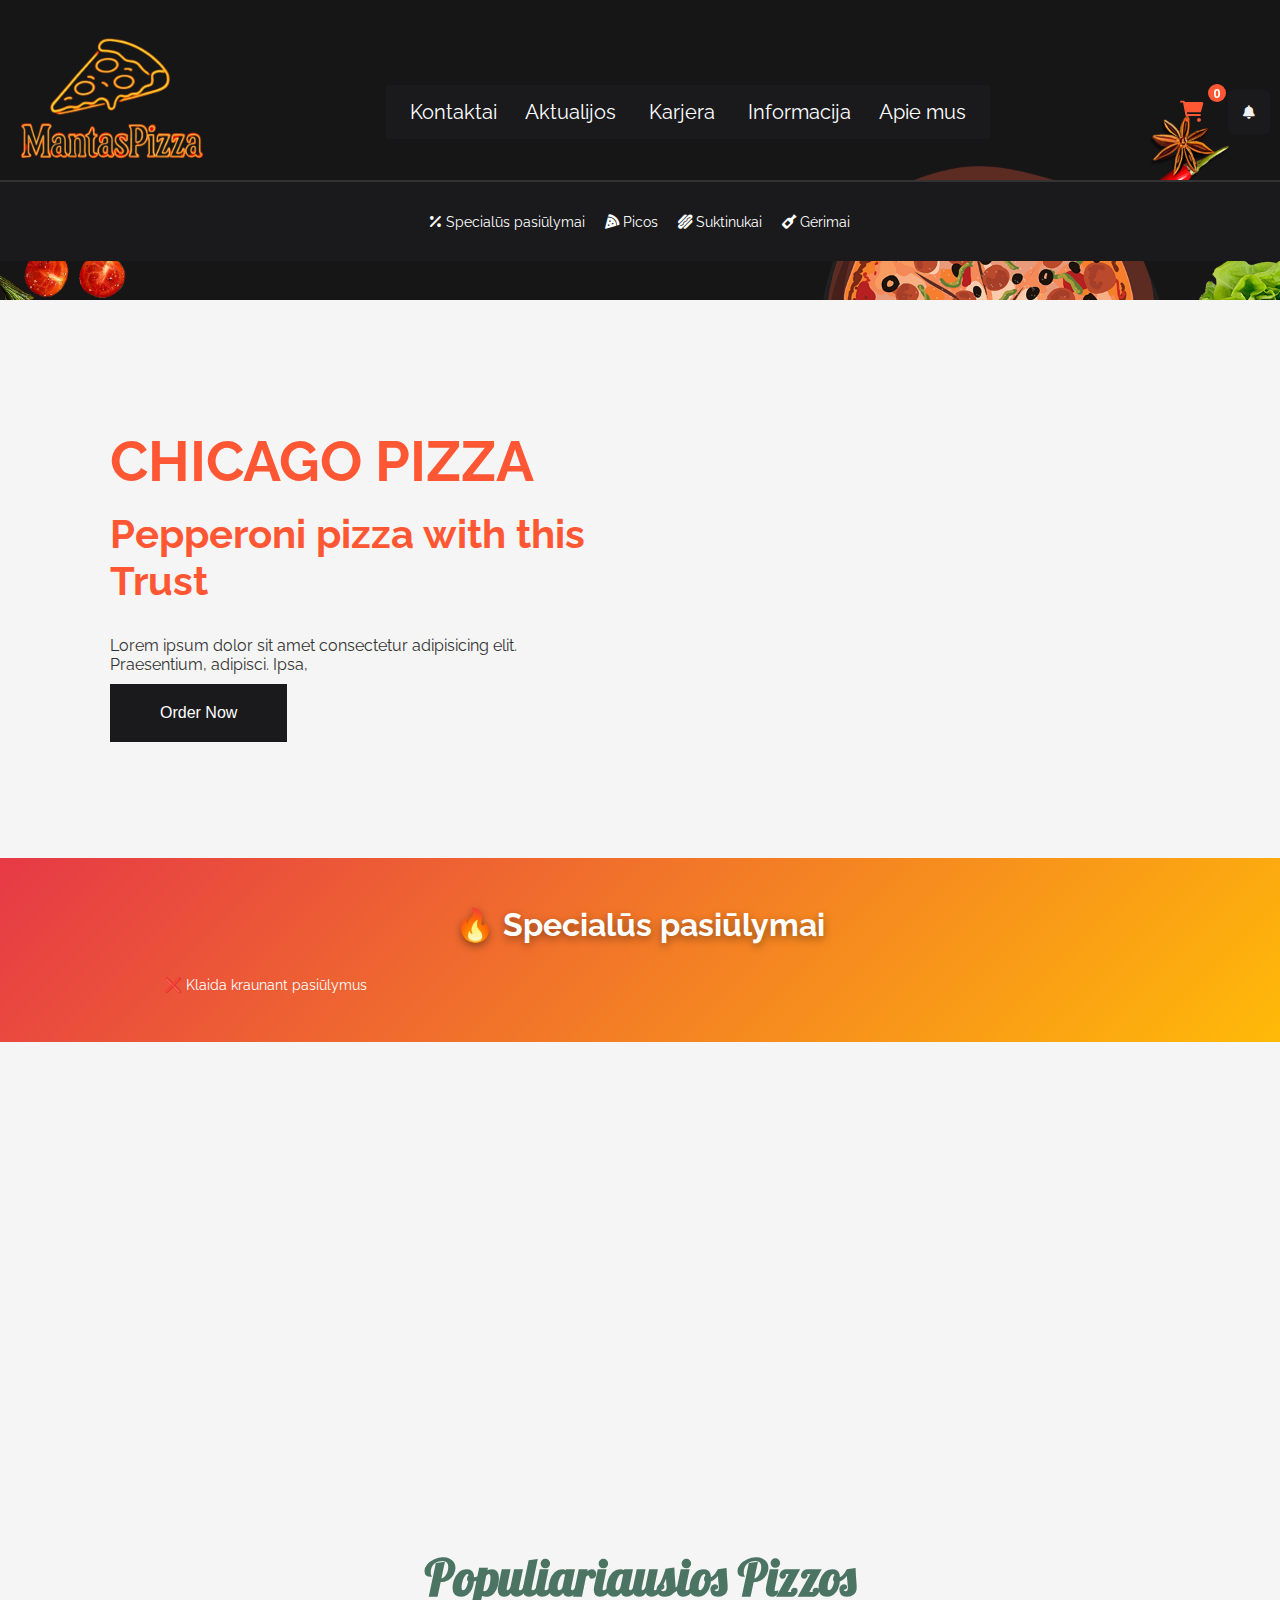
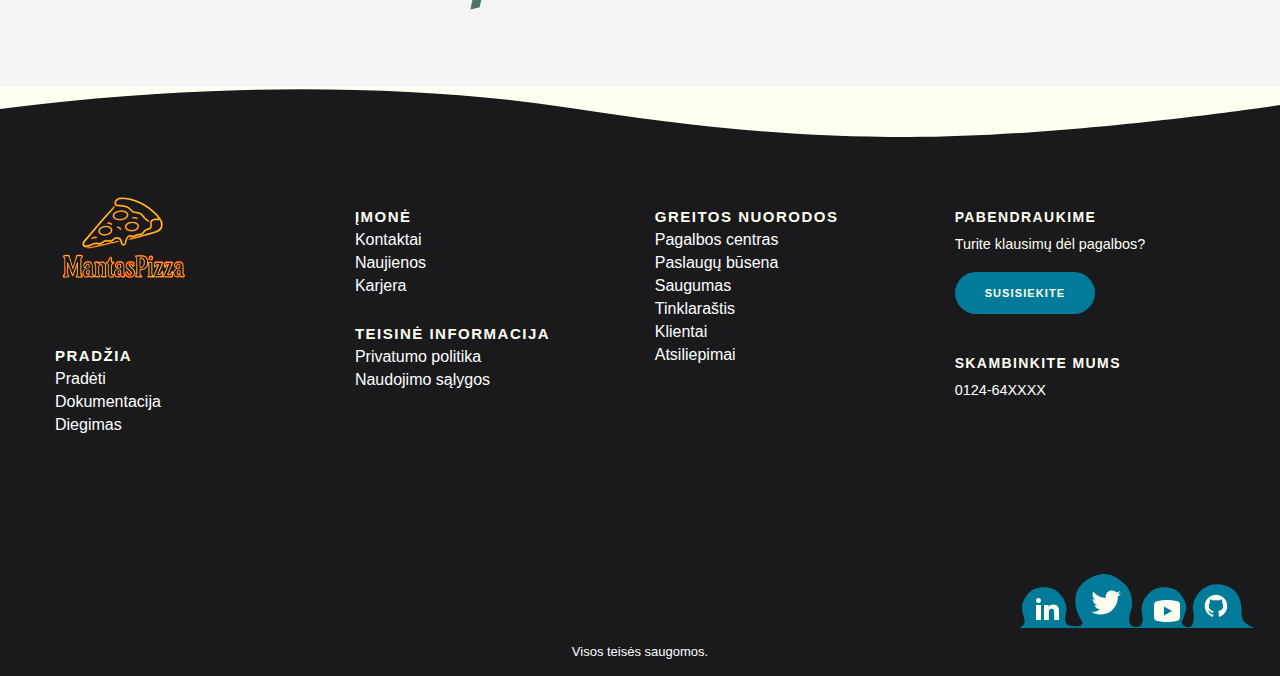
<file: index.html>
<!DOCTYPE html>
<html lang="en">
  <head>
    <meta charset="UTF-8" />
    <meta name="viewport" content="width=device-width, initial-scale=1.0" />
    <title>Pizza</title>
    <link rel="stylesheet" href="/scss/style.css" />
    <link
      rel="stylesheet"
      href="https://cdnjs.cloudflare.com/ajax/libs/font-awesome/6.0.0-beta3/css/all.min.css"
    />
    <link
      href="https://fonts.googleapis.com/css2?family=Raleway:wght@400;700&display=swap"
      rel="stylesheet"
    />
    <link
      href="https://fonts.googleapis.com/css2?family=Lobster&display=swap"
      rel="stylesheet"
    />
  </head>
  <body>
    <header>
      <nav class="nav">
        <a href="/index.html" class="logo">
          <img
            class="logo-img"
            src="./img/ChatGPT_Image_Oct_10__2025__11_02_44_PM-removebg-preview.png"
            alt="pizza-logo"
            width="200"
          />
        </a>
        <button class="menu-toggle" onclick="toggleMenu()">
          <i class="fas fa-bars"></i>
        </button>
        <ul class="nav-link">
          <li><a href="contact-us.html">Kontaktai</a></li>
          <li><a href="/news.html">Aktualijos</a></li>
          <li><a href="/career.html">Karjera</a></li>
          <li><a href="/information.html">Informacija</a></li>
          <li><a href="/about-us.html">Apie mus</a></li>
        </ul>
        <div class="action-buttons">
          <button id="cart-btn">
            <i class="fas fa-shopping-cart"></i>

            <span id="cart-count" class="cart-count">0</span>
          </button>
          <button><i class="fas fa-bell"></i></button>
        </div>
      </nav>
      <div class="bottom-nav">
        <ul class="bottom-nav-items">
          <li>
            <a href="#specials">
              <i class="fas fa-percentage"></i>
              <span>Specialūs pasiūlymai</span>
            </a>
          </li>
          <li>
            <a href="/pizza.html">
              <i class="fas fa-pizza-slice"></i>
              <span>Picos</span>
            </a>
          </li>
          <li>
            <a href="/wrappers.html">
              <i class="fas fa-hotdog"></i>
              <span>Suktinukai</span>
            </a>
          </li>
          <li>
            <a href="/drinks.html">
              <i class="fas fa-wine-bottle"></i>
              <span>Gėrimai</span>
            </a>
          </li>
        </ul>
      </div>
    </header>

    <main>
      <div class="container">
        <div class="overlay hidden"></div>
        <div class="main-text hidden">
          <h1 class="pizza-title">CHICAGO PIZZA</h1>
          <h2 class="pizza-subtitle">Pepperoni pizza with this Trust</h2>
          <p class="main-paragraph">
            Lorem ipsum dolor sit amet consectetur adipisicing elit.
            Praesentium, adipisci. Ipsa,
          </p>
          <div class="main-attributes">
            <button class="btn hidden">Order Now</button>
          </div>
        </div>
        <img
          class="main-pizza"
          src="/img/pngimg.com - pizza_PNG43985.png"
          alt="Pizza"
          width="300"
        />
      </div>
    </main>
    <section id="specials" class="specials">
      <h2>🔥 Specialūs pasiūlymai</h2>
      <div id="special-list" class="specials-grid"></div>
    </section>
    <section class="order_section">
      <div class="main-orderIMg hidden">
        <img class="order-mainBg" src="/img/DashboardWrapper.avif" alt="" />
      </div>
      <div class="another-img hidden">
        <img class="order-mainBg" src="/img/tr.jpg" alt="order-image" />
      </div>
    </section>
    <section class="most_popural_pizzas">
      <div class="popular_main">
        <h1 class="text-pizza">Populiariausios Pizzos</h1>
        <div class="favorite_pizzas">
          <div class="list1 hidden"></div>
          <div class="list2 hidden">
            <div>
              <h1>red</h1>
            </div>
          </div>
          <div class="list3 hidden"></div>
          <div class="list4 hidden"></div>
          <div class="list5 hidden"></div>
        </div>
      </div>
    </section>
    <div class="pg-footer">
      <footer class="footer">
        <svg
          class="footer-wave-svg"
          xmlns="http://www.w3.org/2000/svg"
          viewBox="0 0 1200 100"
          preserveAspectRatio="none"
        >
          <path
            class="footer-wave-path"
            d="M851.8,100c125,0,288.3-45,348.2-64V0H0v44c3.7-1,7.3-1.9,11-2.9C80.7,22,151.7,10.8,223.5,6.3C276.7,2.9,330,4,383,9.8 c52.2,5.7,103.3,16.2,153.4,32.8C623.9,71.3,726.8,100,851.8,100z"
          ></path>
        </svg>
        <div class="footer-content">
          <div class="footer-content-column">
            <div class="footer-logo">
              <a class="footer-logo-link" href="#">
                <img
                  class="logo-img"
                  src="./img/ChatGPT_Image_Oct_10__2025__11_02_44_PM-removebg-preview.png"
                  alt="pizza-logo"
                  width="200"
                />
              </a>
            </div>
            <div class="footer-menu">
              <h2 class="footer-menu-name">Pradžia</h2>
              <ul id="menu-get-started" class="footer-menu-list">
                <li
                  class="menu-item menu-item-type-post_type menu-item-object-product"
                >
                  <a href="/index.html">Pradėti</a>
                </li>
                <li
                  class="menu-item menu-item-type-post_type menu-item-object-product"
                >
                  <a href="#">Dokumentacija</a>
                </li>
                <li
                  class="menu-item menu-item-type-post_type menu-item-object-product"
                >
                  <a href="#">Diegimas</a>
                </li>
              </ul>
            </div>
          </div>
          <div class="footer-content-column">
            <div class="footer-menu">
              <h2 class="footer-menu-name">Įmonė</h2>
              <ul id="menu-company" class="footer-menu-list">
                <li
                  class="menu-item menu-item-type-post_type menu-item-object-page"
                >
                  <a href="/contact-us.html">Kontaktai</a>
                </li>
                <li
                  class="menu-item menu-item-type-taxonomy menu-item-object-category"
                >
                  <a href="/news.html">Naujienos</a>
                </li>
                <li
                  class="menu-item menu-item-type-post_type menu-item-object-page"
                >
                  <a href="/career.html">Karjera</a>
                </li>
              </ul>
            </div>
            <div class="footer-menu">
              <h2 class="footer-menu-name">Teisinė informacija</h2>
              <ul id="menu-legal" class="footer-menu-list">
                <li
                  class="menu-item menu-item-type-post_type menu-item-object-page menu-item-privacy-policy menu-item-170434"
                >
                  <a href="#">Privatumo politika</a>
                </li>
                <li
                  class="menu-item menu-item-type-post_type menu-item-object-page"
                >
                  <a href="#">Naudojimo sąlygos</a>
                </li>
              </ul>
            </div>
          </div>

          <div class="footer-content-column">
            <div class="footer-menu">
              <h2 class="footer-menu-name">Greitos nuorodos</h2>
              <ul id="menu-quick-links" class="footer-menu-list">
                <li
                  class="menu-item menu-item-type-custom menu-item-object-custom"
                >
                  <a target="_blank" rel="noopener noreferrer" href="#"
                    >Pagalbos centras</a
                  >
                </li>
                <li
                  class="menu-item menu-item-type-custom menu-item-object-custom"
                >
                  <a target="_blank" rel="noopener noreferrer" href="#"
                    >Paslaugų būsena</a
                  >
                </li>
                <li
                  class="menu-item menu-item-type-post_type menu-item-object-page"
                >
                  <a href="#">Saugumas</a>
                </li>
                <li
                  class="menu-item menu-item-type-post_type menu-item-object-page"
                >
                  <a href="#">Tinklaraštis</a>
                </li>
                <li
                  class="menu-item menu-item-type-post_type_archive menu-item-object-customer"
                >
                  <a href="#">Klientai</a>
                </li>
                <li
                  class="menu-item menu-item-type-post_type menu-item-object-page"
                >
                  <a href="#">Atsiliepimai</a>
                </li>
              </ul>
            </div>
          </div>
          <div class="footer-content-column">
            <div class="footer-call-to-action">
              <h2 class="footer-call-to-action-title">Pabendraukime</h2>
              <p class="footer-call-to-action-description">
                Turite klausimų dėl pagalbos?
              </p>
              <a
                class="footer-call-to-action-button button"
                href="#"
                target="_self"
              >
                Susisiekite
              </a>
            </div>
            <div class="footer-call-to-action">
              <h2 class="footer-call-to-action-title">Skambinkite mums</h2>
              <p class="footer-call-to-action-link-wrapper">
                <a
                  class="footer-call-to-action-link"
                  href="tel:0124-64XXXX"
                  target="_self"
                >
                  0124-64XXXX
                </a>
              </p>
            </div>
          </div>
          <div class="footer-social-links">
            <svg
              class="footer-social-amoeba-svg"
              xmlns="http://www.w3.org/2000/svg"
              viewBox="0 0 236 54"
            >
              <path
                class="footer-social-amoeba-path"
                d="M223.06,43.32c-.77-7.2,1.87-28.47-20-32.53C187.78,8,180.41,18,178.32,20.7s-5.63,10.1-4.07,16.7-.13,15.23-4.06,15.91-8.75-2.9-6.89-7S167.41,36,167.15,33a18.93,18.93,0,0,0-2.64-8.53c-3.44-5.5-8-11.19-19.12-11.19a21.64,21.64,0,0,0-18.31,9.18c-2.08,2.7-5.66,9.6-4.07,16.69s.64,14.32-6.11,13.9S108.35,46.5,112,36.54s-1.89-21.24-4-23.94S96.34,0,85.23,0,57.46,8.84,56.49,24.56s6.92,20.79,7,24.59c.07,2.75-6.43,4.16-12.92,2.38s-4-10.75-3.46-12.38c1.85-6.6-2-14-4.08-16.69a21.62,21.62,0,0,0-18.3-9.18C13.62,13.28,9.06,19,5.62,24.47A18.81,18.81,0,0,0,3,33a21.85,21.85,0,0,0,1.58,9.08,16.58,16.58,0,0,1,1.06,5A6.75,6.75,0,0,1,0,54H236C235.47,54,223.83,50.52,223.06,43.32Z"
              ></path>
            </svg>
            <a class="footer-social-link linkedin" href="#" target="_blank">
              <span class="hidden-link-text">Linkedin</span>
              <svg
                class="footer-social-icon-svg"
                xmlns="http://www.w3.org/2000/svg"
                viewBox="0 0 30 30"
              >
                <path
                  class="footer-social-icon-path"
                  d="M9,25H4V10h5V25z M6.501,8C5.118,8,4,6.879,4,5.499S5.12,3,6.501,3C7.879,3,9,4.121,9,5.499C9,6.879,7.879,8,6.501,8z M27,25h-4.807v-7.3c0-1.741-0.033-3.98-2.499-3.98c-2.503,0-2.888,1.896-2.888,3.854V25H12V9.989h4.614v2.051h0.065 c0.642-1.18,2.211-2.424,4.551-2.424c4.87,0,5.77,3.109,5.77,7.151C27,16.767,27,25,27,25z"
                ></path>
              </svg>
            </a>
            <a class="footer-social-link twitter" href="#" target="_blank">
              <span class="hidden-link-text">Twitter</span>
              <svg
                class="footer-social-icon-svg"
                xmlns="http://www.w3.org/2000/svg"
                viewBox="0 0 26 26"
              >
                <path
                  class="footer-social-icon-path"
                  d="M 25.855469 5.574219 C 24.914063 5.992188 23.902344 6.273438 22.839844 6.402344 C 23.921875 5.75 24.757813 4.722656 25.148438 3.496094 C 24.132813 4.097656 23.007813 4.535156 21.8125 4.769531 C 20.855469 3.75 19.492188 3.113281 17.980469 3.113281 C 15.082031 3.113281 12.730469 5.464844 12.730469 8.363281 C 12.730469 8.773438 12.777344 9.175781 12.867188 9.558594 C 8.503906 9.339844 4.636719 7.246094 2.046875 4.070313 C 1.59375 4.847656 1.335938 5.75 1.335938 6.714844 C 1.335938 8.535156 2.261719 10.140625 3.671875 11.082031 C 2.808594 11.054688 2 10.820313 1.292969 10.425781 C 1.292969 10.449219 1.292969 10.46875 1.292969 10.492188 C 1.292969 13.035156 3.101563 15.15625 5.503906 15.640625 C 5.0625 15.761719 4.601563 15.824219 4.121094 15.824219 C 3.78125 15.824219 3.453125 15.792969 3.132813 15.730469 C 3.800781 17.8125 5.738281 19.335938 8.035156 19.375 C 6.242188 20.785156 3.976563 21.621094 1.515625 21.621094 C 1.089844 21.621094 0.675781 21.597656 0.265625 21.550781 C 2.585938 23.039063 5.347656 23.90625 8.3125 23.90625 C 17.96875 23.90625 23.25 15.90625 23.25 8.972656 C 23.25 8.742188 23.246094 8.515625 23.234375 8.289063 C 24.261719 7.554688 25.152344 6.628906 25.855469 5.574219 "
                ></path>
              </svg>
            </a>
            <a class="footer-social-link youtube" href="#" target="_blank">
              <span class="hidden-link-text">Youtube</span>
              <svg
                class="footer-social-icon-svg"
                xmlns="http://www.w3.org/2000/svg"
                viewBox="0 0 30 30"
              >
                <path
                  class="footer-social-icon-path"
                  d="M 15 4 C 10.814 4 5.3808594 5.0488281 5.3808594 5.0488281 L 5.3671875 5.0644531 C 3.4606632 5.3693645 2 7.0076245 2 9 L 2 15 L 2 15.001953 L 2 21 L 2 21.001953 A 4 4 0 0 0 5.3769531 24.945312 L 5.3808594 24.951172 C 5.3808594 24.951172 10.814 26.001953 15 26.001953 C 19.186 26.001953 24.619141 24.951172 24.619141 24.951172 L 24.621094 24.949219 A 4 4 0 0 0 28 21.001953 L 28 21 L 28 15.001953 L 28 15 L 28 9 A 4 4 0 0 0 24.623047 5.0546875 L 24.619141 5.0488281 C 24.619141 5.0488281 19.186 4 15 4 z M 12 10.398438 L 20 15 L 12 19.601562 L 12 10.398438 z"
                ></path>
              </svg>
            </a>
            <a class="footer-social-link github" href="#" target="_blank">
              <span class="hidden-link-text">Github</span>
              <svg
                class="footer-social-icon-svg"
                xmlns="http://www.w3.org/2000/svg"
                viewBox="0 0 32 32"
              >
                <path
                  class="footer-social-icon-path"
                  d="M 16 4 C 9.371094 4 4 9.371094 4 16 C 4 21.300781 7.4375 25.800781 12.207031 27.386719 C 12.808594 27.496094 13.027344 27.128906 13.027344 26.808594 C 13.027344 26.523438 13.015625 25.769531 13.011719 24.769531 C 9.671875 25.492188 8.96875 23.160156 8.96875 23.160156 C 8.421875 21.773438 7.636719 21.402344 7.636719 21.402344 C 6.546875 20.660156 7.71875 20.675781 7.71875 20.675781 C 8.921875 20.761719 9.554688 21.910156 9.554688 21.910156 C 10.625 23.746094 12.363281 23.214844 13.046875 22.910156 C 13.15625 22.132813 13.46875 21.605469 13.808594 21.304688 C 11.144531 21.003906 8.34375 19.972656 8.34375 15.375 C 8.34375 14.0625 8.8125 12.992188 9.578125 12.152344 C 9.457031 11.851563 9.042969 10.628906 9.695313 8.976563 C 9.695313 8.976563 10.703125 8.65625 12.996094 10.207031 C 13.953125 9.941406 14.980469 9.808594 16 9.804688 C 17.019531 9.808594 18.046875 9.941406 19.003906 10.207031 C 21.296875 8.65625 22.300781 8.976563 22.300781 8.976563 C 22.957031 10.628906 22.546875 11.851563 22.421875 12.152344 C 23.191406 12.992188 23.652344 14.0625 23.652344 15.375 C 23.652344 19.984375 20.847656 20.996094 18.175781 21.296875 C 18.605469 21.664063 18.988281 22.398438 18.988281 23.515625 C 18.988281 25.121094 18.976563 26.414063 18.976563 26.808594 C 18.976563 27.128906 19.191406 27.503906 19.800781 27.386719 C 24.566406 25.796875 28 21.300781 28 16 C 28 9.371094 22.628906 4 16 4 Z "
                ></path>
              </svg>
            </a>
          </div>
        </div>
        <div class="footer-copyright">
          <div class="footer-copyright-wrapper">
            <p class="footer-copyright-text">
              <a class="footer-copyright-link" href="#" target="_self"
                >Visos teisės saugomos.
              </a>
            </p>
          </div>
        </div>
      </footer>
    </div>

    <script src="script.js"></script>
    <script src="/scripts/special.js"></script>
    <script src="/scripts/nav.js"></script>
  </body>
</html>
</file>
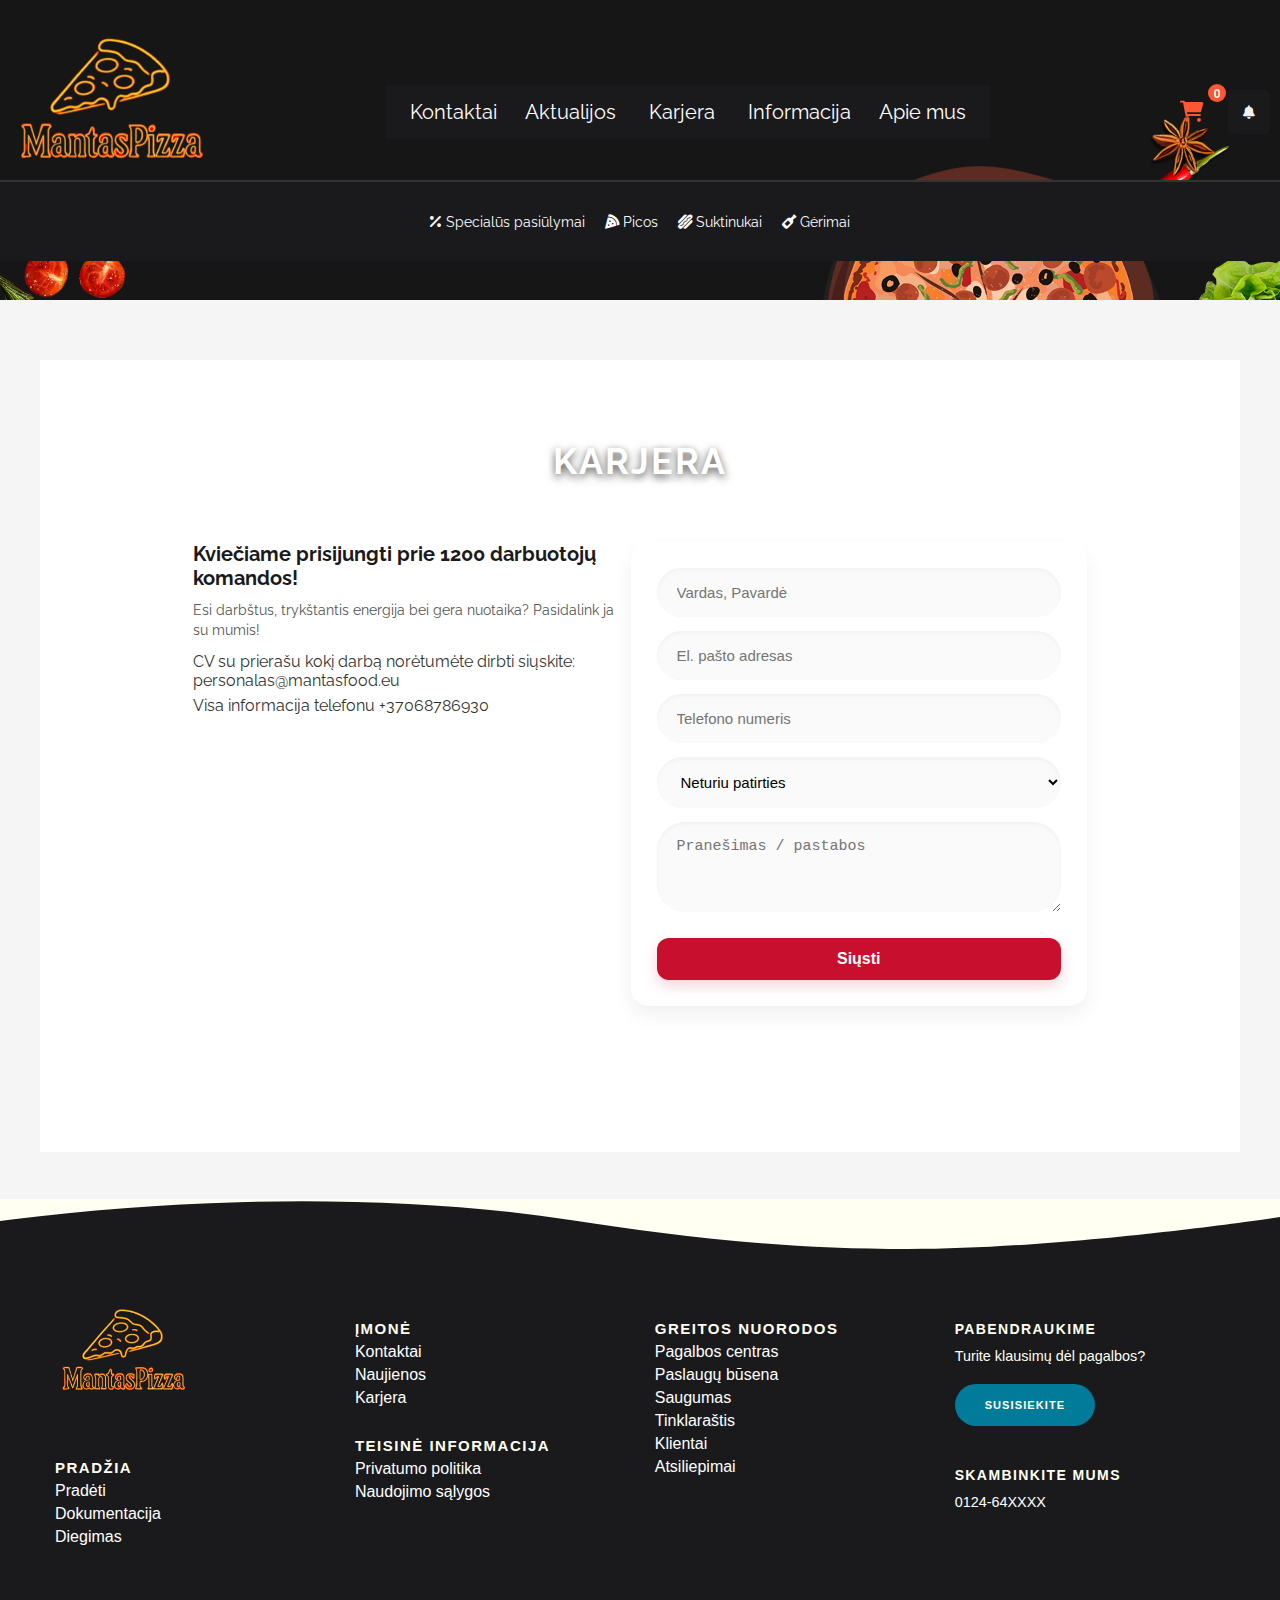
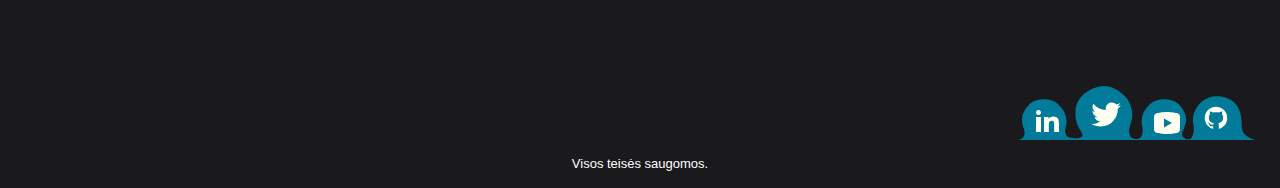
<file: career.html>
<!DOCTYPE html>
<html lang="en">
  <head>
    <meta charset="UTF-8" />
    <meta name="viewport" content="width=device-width, initial-scale=1.0" />
    <link rel="stylesheet" href="/scss/style.css" />
    <link
      rel="stylesheet"
      href="https://cdnjs.cloudflare.com/ajax/libs/font-awesome/6.0.0-beta3/css/all.min.css"
    />
    <link
      href="https://fonts.googleapis.com/css2?family=Raleway:wght@400;700&display=swap"
      rel="stylesheet"
    />
    <link
      href="https://fonts.googleapis.com/css2?family=Lobster&display=swap"
      rel="stylesheet"
    />
    <title>Karjera</title>
  </head>
  <body>
    <header>
      <nav class="nav">
        <a href="/index.html" class="logo">
          <img
            class="logo-img"
            src="./img/ChatGPT_Image_Oct_10__2025__11_02_44_PM-removebg-preview.png"
            alt="pizza-logo"
            width="200"
          />
        </a>
        <button class="menu-toggle" onclick="toggleMenu()">
          <i class="fas fa-bars"></i>
        </button>
        <ul class="nav-link">
          <li><a href="contact-us.html">Kontaktai</a></li>
          <li><a href="/news.html">Aktualijos</a></li>
          <li><a href="/career.html">Karjera</a></li>
          <li><a href="/information.html">Informacija</a></li>
          <li><a href="/about-us.html">Apie mus</a></li>
        </ul>
        <div class="action-buttons">
          <button id="cart-btn">
            <i class="fas fa-shopping-cart"></i>

            <span id="cart-count" class="cart-count">0</span>
          </button>
          <button><i class="fas fa-bell"></i></button>
        </div>
      </nav>
      <div class="bottom-nav">
        <ul class="bottom-nav-items">
          <li>
            <a href="#specials">
              <i class="fas fa-percentage"></i>
              <span>Specialūs pasiūlymai</span>
            </a>
          </li>
          <li>
            <a href="/pizza.html">
              <i class="fas fa-pizza-slice"></i>
              <span>Picos</span>
            </a>
          </li>
          <li>
            <a href="/wrappers.html">
              <i class="fas fa-hotdog"></i>
              <span>Suktinukai</span>
            </a>
          </li>
          <li>
            <a href="/drinks.html">
              <i class="fas fa-wine-bottle"></i>
              <span>Gėrimai</span>
            </a>
          </li>
        </ul>
      </div>
    </header>
    <main class="career-page">
      <section class="hero">
        <h1 class="title">KARJERA</h1>
      </section>

      <section class="content container">
        <div class="left">
          <h2>Kviečiame prisijungti prie 1200 darbuotojų komandos!</h2>
          <p>
            Esi darbštus, trykštantis energija bei gera nuotaika? Pasidalink ja
            su mumis!
          </p>

          <ul class="info">
            <li>
              CV su prierašu kokį darbą norėtumėte dirbti siųskite:
              personalas@mantasfood.eu
            </li>
            <li>Visa informacija telefonu +37068786930</li>
          </ul>
        </div>

        <aside class="form-wrap">
          <form class="application-form" action="#" method="post">
            <label class="input-pill">
              <input type="text" name="name" placeholder="Vardas, Pavardė" />
            </label>

            <label class="input-pill">
              <input
                type="email"
                name="email"
                placeholder="El. pašto adresas"
              />
            </label>

            <label class="input-pill">
              <input type="tel" name="phone" placeholder="Telefono numeris" />
            </label>

            <label class="input-pill">
              <select name="experience">
                <option>Neturiu patirties</option>
                <option>Turiu patirties</option>
              </select>
            </label>

            <label class="input-pill">
              <textarea
                name="message"
                placeholder="Pranešimas / pastabos"
              ></textarea>
            </label>

            <button class="btn-submit" type="submit">Siųsti</button>
          </form>
        </aside>
      </section>
    </main>
    <div class="pg-footer">
      <footer class="footer">
        <svg
          class="footer-wave-svg"
          xmlns="http://www.w3.org/2000/svg"
          viewBox="0 0 1200 100"
          preserveAspectRatio="none"
        >
          <path
            class="footer-wave-path"
            d="M851.8,100c125,0,288.3-45,348.2-64V0H0v44c3.7-1,7.3-1.9,11-2.9C80.7,22,151.7,10.8,223.5,6.3C276.7,2.9,330,4,383,9.8 c52.2,5.7,103.3,16.2,153.4,32.8C623.9,71.3,726.8,100,851.8,100z"
          ></path>
        </svg>
        <div class="footer-content">
          <div class="footer-content-column">
            <div class="footer-logo">
              <a class="footer-logo-link" href="#">
                <img
                  class="logo-img"
                  src="./img/ChatGPT_Image_Oct_10__2025__11_02_44_PM-removebg-preview.png"
                  alt="pizza-logo"
                  width="200"
                />
              </a>
            </div>
            <div class="footer-menu">
              <h2 class="footer-menu-name">Pradžia</h2>
              <ul id="menu-get-started" class="footer-menu-list">
                <li
                  class="menu-item menu-item-type-post_type menu-item-object-product"
                >
                  <a href="/index.html">Pradėti</a>
                </li>
                <li
                  class="menu-item menu-item-type-post_type menu-item-object-product"
                >
                  <a href="#">Dokumentacija</a>
                </li>
                <li
                  class="menu-item menu-item-type-post_type menu-item-object-product"
                >
                  <a href="#">Diegimas</a>
                </li>
              </ul>
            </div>
          </div>
          <div class="footer-content-column">
            <div class="footer-menu">
              <h2 class="footer-menu-name">Įmonė</h2>
              <ul id="menu-company" class="footer-menu-list">
                <li
                  class="menu-item menu-item-type-post_type menu-item-object-page"
                >
                  <a href="/contact-us.html">Kontaktai</a>
                </li>
                <li
                  class="menu-item menu-item-type-taxonomy menu-item-object-category"
                >
                  <a href="/news.html">Naujienos</a>
                </li>
                <li
                  class="menu-item menu-item-type-post_type menu-item-object-page"
                >
                  <a href="/career.html">Karjera</a>
                </li>
              </ul>
            </div>
            <div class="footer-menu">
              <h2 class="footer-menu-name">Teisinė informacija</h2>
              <ul id="menu-legal" class="footer-menu-list">
                <li
                  class="menu-item menu-item-type-post_type menu-item-object-page menu-item-privacy-policy menu-item-170434"
                >
                  <a href="#">Privatumo politika</a>
                </li>
                <li
                  class="menu-item menu-item-type-post_type menu-item-object-page"
                >
                  <a href="#">Naudojimo sąlygos</a>
                </li>
              </ul>
            </div>
          </div>

          <div class="footer-content-column">
            <div class="footer-menu">
              <h2 class="footer-menu-name">Greitos nuorodos</h2>
              <ul id="menu-quick-links" class="footer-menu-list">
                <li
                  class="menu-item menu-item-type-custom menu-item-object-custom"
                >
                  <a target="_blank" rel="noopener noreferrer" href="#"
                    >Pagalbos centras</a
                  >
                </li>
                <li
                  class="menu-item menu-item-type-custom menu-item-object-custom"
                >
                  <a target="_blank" rel="noopener noreferrer" href="#"
                    >Paslaugų būsena</a
                  >
                </li>
                <li
                  class="menu-item menu-item-type-post_type menu-item-object-page"
                >
                  <a href="#">Saugumas</a>
                </li>
                <li
                  class="menu-item menu-item-type-post_type menu-item-object-page"
                >
                  <a href="#">Tinklaraštis</a>
                </li>
                <li
                  class="menu-item menu-item-type-post_type_archive menu-item-object-customer"
                >
                  <a href="#">Klientai</a>
                </li>
                <li
                  class="menu-item menu-item-type-post_type menu-item-object-page"
                >
                  <a href="#">Atsiliepimai</a>
                </li>
              </ul>
            </div>
          </div>
          <div class="footer-content-column">
            <div class="footer-call-to-action">
              <h2 class="footer-call-to-action-title">Pabendraukime</h2>
              <p class="footer-call-to-action-description">
                Turite klausimų dėl pagalbos?
              </p>
              <a
                class="footer-call-to-action-button button"
                href="#"
                target="_self"
              >
                Susisiekite
              </a>
            </div>
            <div class="footer-call-to-action">
              <h2 class="footer-call-to-action-title">Skambinkite mums</h2>
              <p class="footer-call-to-action-link-wrapper">
                <a
                  class="footer-call-to-action-link"
                  href="tel:0124-64XXXX"
                  target="_self"
                >
                  0124-64XXXX
                </a>
              </p>
            </div>
          </div>
          <div class="footer-social-links">
            <svg
              class="footer-social-amoeba-svg"
              xmlns="http://www.w3.org/2000/svg"
              viewBox="0 0 236 54"
            >
              <path
                class="footer-social-amoeba-path"
                d="M223.06,43.32c-.77-7.2,1.87-28.47-20-32.53C187.78,8,180.41,18,178.32,20.7s-5.63,10.1-4.07,16.7-.13,15.23-4.06,15.91-8.75-2.9-6.89-7S167.41,36,167.15,33a18.93,18.93,0,0,0-2.64-8.53c-3.44-5.5-8-11.19-19.12-11.19a21.64,21.64,0,0,0-18.31,9.18c-2.08,2.7-5.66,9.6-4.07,16.69s.64,14.32-6.11,13.9S108.35,46.5,112,36.54s-1.89-21.24-4-23.94S96.34,0,85.23,0,57.46,8.84,56.49,24.56s6.92,20.79,7,24.59c.07,2.75-6.43,4.16-12.92,2.38s-4-10.75-3.46-12.38c1.85-6.6-2-14-4.08-16.69a21.62,21.62,0,0,0-18.3-9.18C13.62,13.28,9.06,19,5.62,24.47A18.81,18.81,0,0,0,3,33a21.85,21.85,0,0,0,1.58,9.08,16.58,16.58,0,0,1,1.06,5A6.75,6.75,0,0,1,0,54H236C235.47,54,223.83,50.52,223.06,43.32Z"
              ></path>
            </svg>
            <a class="footer-social-link linkedin" href="#" target="_blank">
              <span class="hidden-link-text">Linkedin</span>
              <svg
                class="footer-social-icon-svg"
                xmlns="http://www.w3.org/2000/svg"
                viewBox="0 0 30 30"
              >
                <path
                  class="footer-social-icon-path"
                  d="M9,25H4V10h5V25z M6.501,8C5.118,8,4,6.879,4,5.499S5.12,3,6.501,3C7.879,3,9,4.121,9,5.499C9,6.879,7.879,8,6.501,8z M27,25h-4.807v-7.3c0-1.741-0.033-3.98-2.499-3.98c-2.503,0-2.888,1.896-2.888,3.854V25H12V9.989h4.614v2.051h0.065 c0.642-1.18,2.211-2.424,4.551-2.424c4.87,0,5.77,3.109,5.77,7.151C27,16.767,27,25,27,25z"
                ></path>
              </svg>
            </a>
            <a class="footer-social-link twitter" href="#" target="_blank">
              <span class="hidden-link-text">Twitter</span>
              <svg
                class="footer-social-icon-svg"
                xmlns="http://www.w3.org/2000/svg"
                viewBox="0 0 26 26"
              >
                <path
                  class="footer-social-icon-path"
                  d="M 25.855469 5.574219 C 24.914063 5.992188 23.902344 6.273438 22.839844 6.402344 C 23.921875 5.75 24.757813 4.722656 25.148438 3.496094 C 24.132813 4.097656 23.007813 4.535156 21.8125 4.769531 C 20.855469 3.75 19.492188 3.113281 17.980469 3.113281 C 15.082031 3.113281 12.730469 5.464844 12.730469 8.363281 C 12.730469 8.773438 12.777344 9.175781 12.867188 9.558594 C 8.503906 9.339844 4.636719 7.246094 2.046875 4.070313 C 1.59375 4.847656 1.335938 5.75 1.335938 6.714844 C 1.335938 8.535156 2.261719 10.140625 3.671875 11.082031 C 2.808594 11.054688 2 10.820313 1.292969 10.425781 C 1.292969 10.449219 1.292969 10.46875 1.292969 10.492188 C 1.292969 13.035156 3.101563 15.15625 5.503906 15.640625 C 5.0625 15.761719 4.601563 15.824219 4.121094 15.824219 C 3.78125 15.824219 3.453125 15.792969 3.132813 15.730469 C 3.800781 17.8125 5.738281 19.335938 8.035156 19.375 C 6.242188 20.785156 3.976563 21.621094 1.515625 21.621094 C 1.089844 21.621094 0.675781 21.597656 0.265625 21.550781 C 2.585938 23.039063 5.347656 23.90625 8.3125 23.90625 C 17.96875 23.90625 23.25 15.90625 23.25 8.972656 C 23.25 8.742188 23.246094 8.515625 23.234375 8.289063 C 24.261719 7.554688 25.152344 6.628906 25.855469 5.574219 "
                ></path>
              </svg>
            </a>
            <a class="footer-social-link youtube" href="#" target="_blank">
              <span class="hidden-link-text">Youtube</span>
              <svg
                class="footer-social-icon-svg"
                xmlns="http://www.w3.org/2000/svg"
                viewBox="0 0 30 30"
              >
                <path
                  class="footer-social-icon-path"
                  d="M 15 4 C 10.814 4 5.3808594 5.0488281 5.3808594 5.0488281 L 5.3671875 5.0644531 C 3.4606632 5.3693645 2 7.0076245 2 9 L 2 15 L 2 15.001953 L 2 21 L 2 21.001953 A 4 4 0 0 0 5.3769531 24.945312 L 5.3808594 24.951172 C 5.3808594 24.951172 10.814 26.001953 15 26.001953 C 19.186 26.001953 24.619141 24.951172 24.619141 24.951172 L 24.621094 24.949219 A 4 4 0 0 0 28 21.001953 L 28 21 L 28 15.001953 L 28 15 L 28 9 A 4 4 0 0 0 24.623047 5.0546875 L 24.619141 5.0488281 C 24.619141 5.0488281 19.186 4 15 4 z M 12 10.398438 L 20 15 L 12 19.601562 L 12 10.398438 z"
                ></path>
              </svg>
            </a>
            <a class="footer-social-link github" href="#" target="_blank">
              <span class="hidden-link-text">Github</span>
              <svg
                class="footer-social-icon-svg"
                xmlns="http://www.w3.org/2000/svg"
                viewBox="0 0 32 32"
              >
                <path
                  class="footer-social-icon-path"
                  d="M 16 4 C 9.371094 4 4 9.371094 4 16 C 4 21.300781 7.4375 25.800781 12.207031 27.386719 C 12.808594 27.496094 13.027344 27.128906 13.027344 26.808594 C 13.027344 26.523438 13.015625 25.769531 13.011719 24.769531 C 9.671875 25.492188 8.96875 23.160156 8.96875 23.160156 C 8.421875 21.773438 7.636719 21.402344 7.636719 21.402344 C 6.546875 20.660156 7.71875 20.675781 7.71875 20.675781 C 8.921875 20.761719 9.554688 21.910156 9.554688 21.910156 C 10.625 23.746094 12.363281 23.214844 13.046875 22.910156 C 13.15625 22.132813 13.46875 21.605469 13.808594 21.304688 C 11.144531 21.003906 8.34375 19.972656 8.34375 15.375 C 8.34375 14.0625 8.8125 12.992188 9.578125 12.152344 C 9.457031 11.851563 9.042969 10.628906 9.695313 8.976563 C 9.695313 8.976563 10.703125 8.65625 12.996094 10.207031 C 13.953125 9.941406 14.980469 9.808594 16 9.804688 C 17.019531 9.808594 18.046875 9.941406 19.003906 10.207031 C 21.296875 8.65625 22.300781 8.976563 22.300781 8.976563 C 22.957031 10.628906 22.546875 11.851563 22.421875 12.152344 C 23.191406 12.992188 23.652344 14.0625 23.652344 15.375 C 23.652344 19.984375 20.847656 20.996094 18.175781 21.296875 C 18.605469 21.664063 18.988281 22.398438 18.988281 23.515625 C 18.988281 25.121094 18.976563 26.414063 18.976563 26.808594 C 18.976563 27.128906 19.191406 27.503906 19.800781 27.386719 C 24.566406 25.796875 28 21.300781 28 16 C 28 9.371094 22.628906 4 16 4 Z "
                ></path>
              </svg>
            </a>
          </div>
        </div>
        <div class="footer-copyright">
          <div class="footer-copyright-wrapper">
            <p class="footer-copyright-text">
              <a class="footer-copyright-link" href="#" target="_self"
                >Visos teisės saugomos.
              </a>
            </p>
          </div>
        </div>
      </footer>
    </div>
    <script src="/script.js"></script>
    <script src="/scripts/nav.js"></script>
  </body>
</html>
</file>
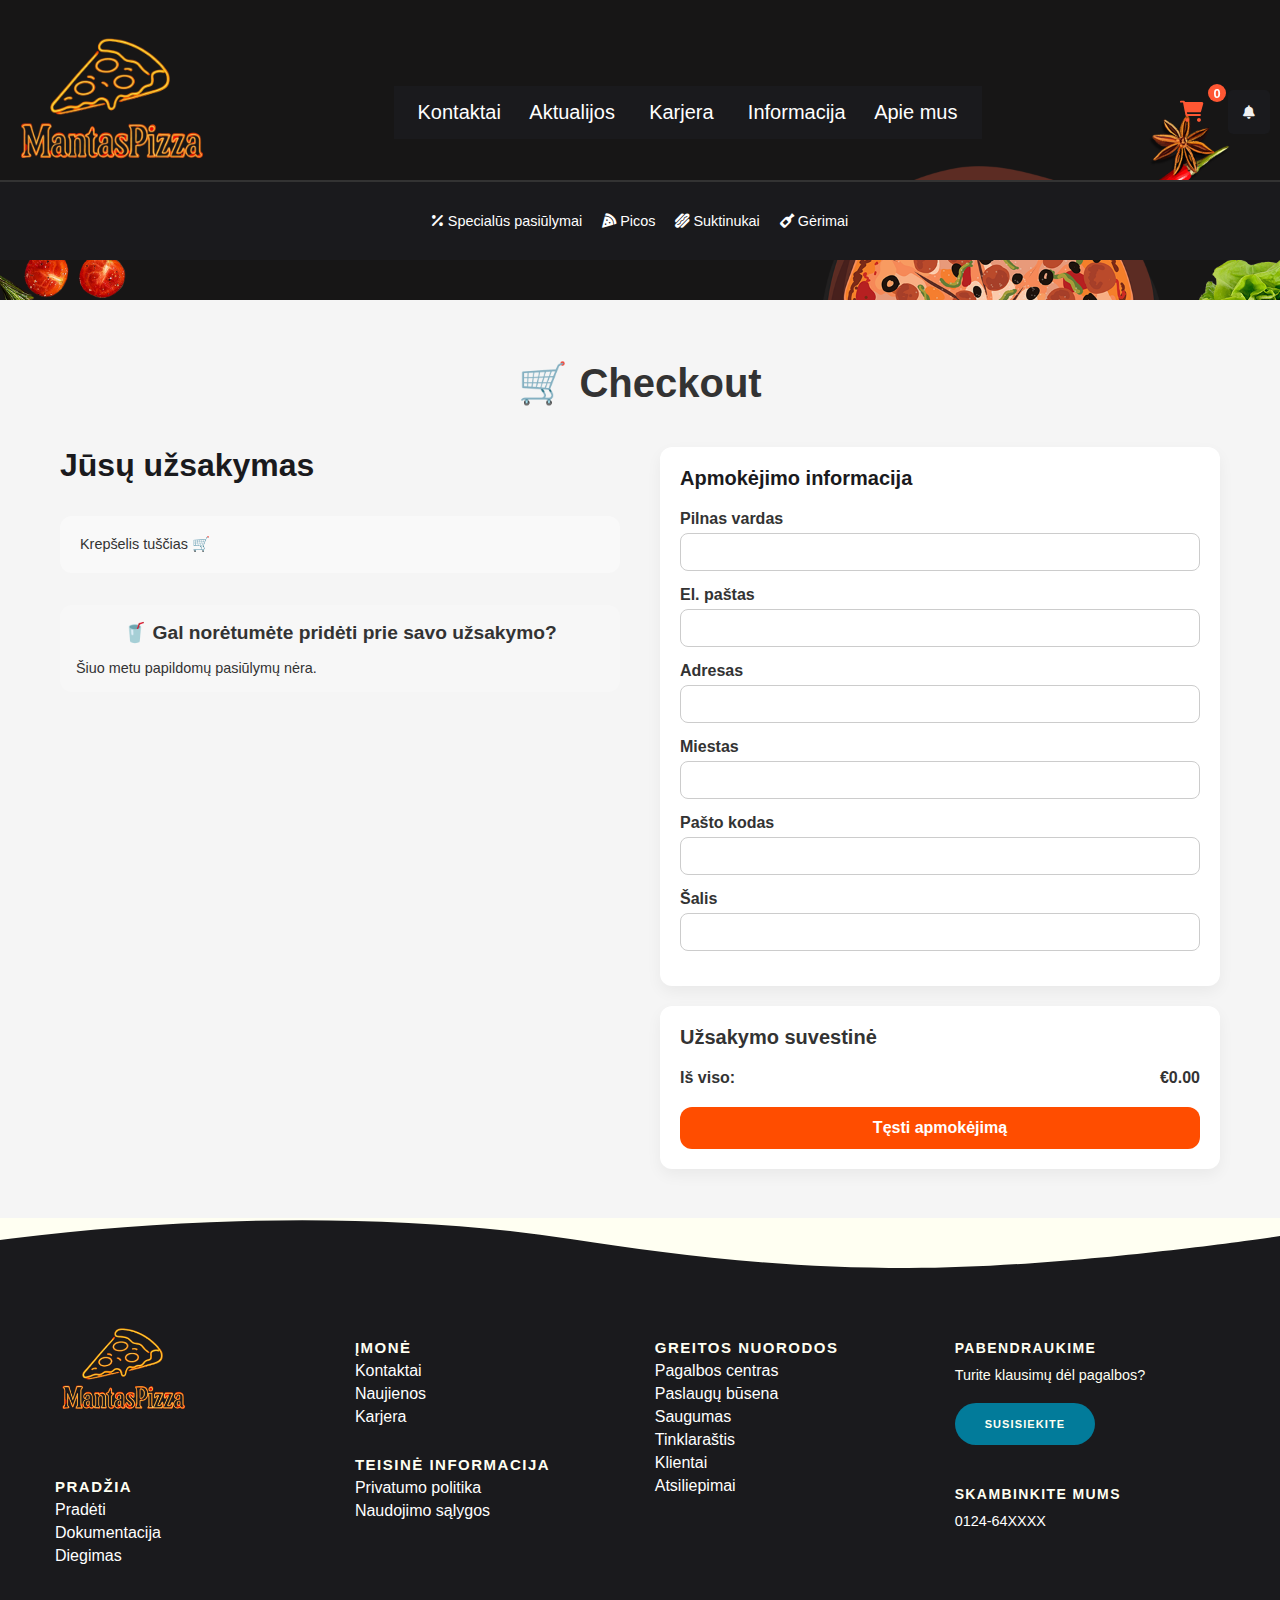
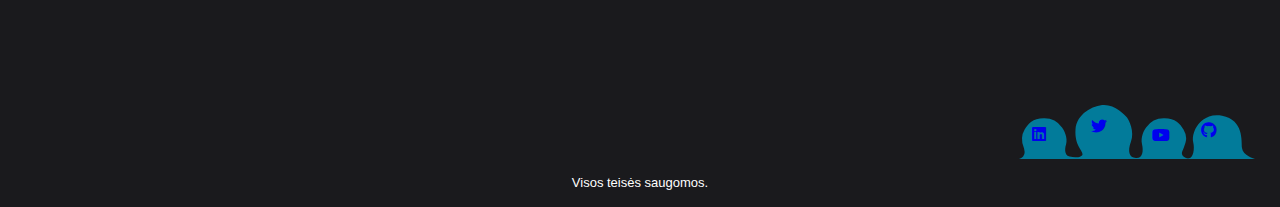
<file: checkout.html>
<!DOCTYPE html>
<html lang="en">
  <head>
    <meta charset="UTF-8" />
    <meta name="viewport" content="width=device-width, initial-scale=1.0" />
    <title>Checkout | Pizza Shop</title>
    <link rel="stylesheet" href="/scss/style.css" />
    <link
      rel="stylesheet"
      href="https://cdnjs.cloudflare.com/ajax/libs/font-awesome/6.0.0-beta3/css/all.min.css"
    />
  </head>

  <body>
    <header>
      <nav class="nav">
        <a href="/index.html" class="logo">
          <img
            class="logo-img"
            src="./img/ChatGPT_Image_Oct_10__2025__11_02_44_PM-removebg-preview.png"
            alt="pizza-logo"
            width="200"
          />
        </a>
        <button class="menu-toggle" onclick="toggleMenu()">
          <i class="fas fa-bars"></i>
        </button>
        <ul class="nav-link">
          <li><a href="contact-us.html">Kontaktai</a></li>
          <li><a href="/news.html">Aktualijos</a></li>
          <li><a href="/career.html">Karjera</a></li>
          <li><a href="/information.html">Informacija</a></li>
          <li><a href="/about-us.html">Apie mus</a></li>
        </ul>
        <div class="action-buttons">
          <button id="cart-btn">
            <i class="fas fa-shopping-cart"></i>
            <span id="cart-count" class="cart-count">0</span>
          </button>
          <button><i class="fas fa-bell"></i></button>
        </div>
      </nav>

      <div class="bottom-nav">
        <ul class="bottom-nav-items">
          <li>
            <a href="#specials">
              <i class="fas fa-percentage"></i>
              <span>Specialūs pasiūlymai</span>
            </a>
          </li>
          <li>
            <a href="/pizza.html">
              <i class="fas fa-pizza-slice"></i>
              <span>Picos</span>
            </a>
          </li>
          <li>
            <a href="/wrappers.html">
              <i class="fas fa-hotdog"></i>
              <span>Suktinukai</span>
            </a>
          </li>
          <li>
            <a href="/drinks.html">
              <i class="fas fa-wine-bottle"></i>
              <span>Gėrimai</span>
            </a>
          </li>
        </ul>
      </div>
    </header>

    <main class="checkout-container">
      <h1>🛒 Checkout</h1>

      <div class="checkout-content">
        <div class="checkout-left">
          <h2>Jūsų užsakymas</h2>
          <div id="cart-items" class="cart-items"></div>

          <section id="upsell-section" class="upsell">
            <h3>🥤 Gal norėtumėte pridėti prie savo užsakymo?</h3>
            <div id="upsell-list" class="upsell-list"></div>
          </section>
        </div>
        <div class="checkout-right">
          <div class="billing-form">
            <h2>Apmokėjimo informacija</h2>
            <form id="billing-form">
              <div class="form-group">
                <label for="fullName">Pilnas vardas</label>
                <input type="text" id="fullName" required />
              </div>
              <div class="form-group">
                <label for="email">El. paštas</label>
                <input type="email" id="email" required />
              </div>
              <div class="form-group">
                <label for="address">Adresas</label>
                <input type="text" id="address" required />
              </div>
              <div class="form-group">
                <label for="city">Miestas</label>
                <input type="text" id="city" required />
              </div>
              <div class="form-group">
                <label for="postal">Pašto kodas</label>
                <input type="text" id="postal" required />
              </div>
              <div class="form-group">
                <label for="country">Šalis</label>
                <input type="text" id="country" required />
              </div>
            </form>
          </div>

          <div class="order-summary">
            <h3>Užsakymo suvestinė</h3>
            <div class="summary-details">
              <span>Iš viso:</span>
              <span id="cart-total">€0.00</span>
            </div>
            <button id="checkout-btn" class="checkout-btn">
              Tęsti apmokėjimą
            </button>
          </div>
        </div>
      </div>
    </main>

    <div class="pg-footer">
      <footer class="footer">
        <svg
          class="footer-wave-svg"
          xmlns="http://www.w3.org/2000/svg"
          viewBox="0 0 1200 100"
          preserveAspectRatio="none"
        >
          <path
            class="footer-wave-path"
            d="M851.8,100c125,0,288.3-45,348.2-64V0H0v44c3.7-1,7.3-1.9,11-2.9C80.7,22,151.7,10.8,223.5,6.3C276.7,2.9,330,4,383,9.8 c52.2,5.7,103.3,16.2,153.4,32.8C623.9,71.3,726.8,100,851.8,100z"
          ></path>
        </svg>

        <div class="footer-content">
          <div class="footer-content-column">
            <div class="footer-logo">
              <a class="footer-logo-link" href="#">
                <img
                  class="logo-img"
                  src="./img/ChatGPT_Image_Oct_10__2025__11_02_44_PM-removebg-preview.png"
                  alt="pizza-logo"
                  width="200"
                />
              </a>
            </div>
            <div class="footer-menu">
              <h2 class="footer-menu-name">Pradžia</h2>
              <ul id="menu-get-started" class="footer-menu-list">
                <li><a href="/index.html">Pradėti</a></li>
                <li><a href="#">Dokumentacija</a></li>
                <li><a href="#">Diegimas</a></li>
              </ul>
            </div>
          </div>

          <div class="footer-content-column">
            <div class="footer-menu">
              <h2 class="footer-menu-name">Įmonė</h2>
              <ul id="menu-company" class="footer-menu-list">
                <li><a href="/contact-us.html">Kontaktai</a></li>
                <li><a href="/news.html">Naujienos</a></li>
                <li><a href="/career.html">Karjera</a></li>
              </ul>
            </div>
            <div class="footer-menu">
              <h2 class="footer-menu-name">Teisinė informacija</h2>
              <ul id="menu-legal" class="footer-menu-list">
                <li><a href="#">Privatumo politika</a></li>
                <li><a href="#">Naudojimo sąlygos</a></li>
              </ul>
            </div>
          </div>

          <div class="footer-content-column">
            <div class="footer-menu">
              <h2 class="footer-menu-name">Greitos nuorodos</h2>
              <ul id="menu-quick-links" class="footer-menu-list">
                <li><a href="#">Pagalbos centras</a></li>
                <li><a href="#">Paslaugų būsena</a></li>
                <li><a href="#">Saugumas</a></li>
                <li><a href="#">Tinklaraštis</a></li>
                <li><a href="#">Klientai</a></li>
                <li><a href="#">Atsiliepimai</a></li>
              </ul>
            </div>
          </div>

          <div class="footer-content-column">
            <div class="footer-call-to-action">
              <h2 class="footer-call-to-action-title">Pabendraukime</h2>
              <p class="footer-call-to-action-description">
                Turite klausimų dėl pagalbos?
              </p>
              <a class="footer-call-to-action-button button" href="#"
                >Susisiekite</a
              >
            </div>
            <div class="footer-call-to-action">
              <h2 class="footer-call-to-action-title">Skambinkite mums</h2>
              <p class="footer-call-to-action-link-wrapper">
                <a class="footer-call-to-action-link" href="tel:0124-64XXXX">
                  0124-64XXXX
                </a>
              </p>
            </div>
          </div>

          <div class="footer-social-links">
            <svg
              class="footer-social-amoeba-svg"
              xmlns="http://www.w3.org/2000/svg"
              viewBox="0 0 236 54"
            >
              <path
                class="footer-social-amoeba-path"
                d="M223.06,43.32c-.77-7.2,1.87-28.47-20-32.53C187.78,8,180.41,18,178.32,20.7s-5.63,10.1-4.07,16.7-.13,15.23-4.06,15.91-8.75-2.9-6.89-7S167.41,36,167.15,33a18.93,18.93,0,0,0-2.64-8.53c-3.44-5.5-8-11.19-19.12-11.19a21.64,21.64,0,0,0-18.31,9.18c-2.08,2.7-5.66,9.6-4.07,16.69s.64,14.32-6.11,13.9S108.35,46.5,112,36.54s-1.89-21.24-4-23.94S96.34,0,85.23,0,57.46,8.84,56.49,24.56s6.92,20.79,7,24.59c.07,2.75-6.43,4.16-12.92,2.38s-4-10.75-3.46-12.38c1.85-6.6-2-14-4.08-16.69a21.62,21.62,0,0,0-18.3-9.18C13.62,13.28,9.06,19,5.62,24.47A18.81,18.81,0,0,0,3,33a21.85,21.85,0,0,0,1.58,9.08,16.58,16.58,0,0,1,1.06,5A6.75,6.75,0,0,1,0,54H236C235.47,54,223.83,50.52,223.06,43.32Z"
              ></path>
            </svg>

            <a class="footer-social-link linkedin" href="#">
              <span class="hidden-link-text">Linkedin</span>
              <i class="fab fa-linkedin"></i>
            </a>
            <a class="footer-social-link twitter" href="#">
              <span class="hidden-link-text">Twitter</span>
              <i class="fab fa-twitter"></i>
            </a>
            <a class="footer-social-link youtube" href="#">
              <span class="hidden-link-text">YouTube</span>
              <i class="fab fa-youtube"></i>
            </a>
            <a class="footer-social-link github" href="#">
              <span class="hidden-link-text">GitHub</span>
              <i class="fab fa-github"></i>
            </a>
          </div>
        </div>

        <div class="footer-copyright">
          <div class="footer-copyright-wrapper">
            <p class="footer-copyright-text">
              <a class="footer-copyright-link" href="#">
                Visos teisės saugomos.
              </a>
            </p>
          </div>
        </div>
      </footer>
    </div>

    <script src="script.js"></script>
    <script src="/scripts/checkout.js"></script>
    <script src="/scripts/nav.js"></script>
  </body>
</html>
</file>
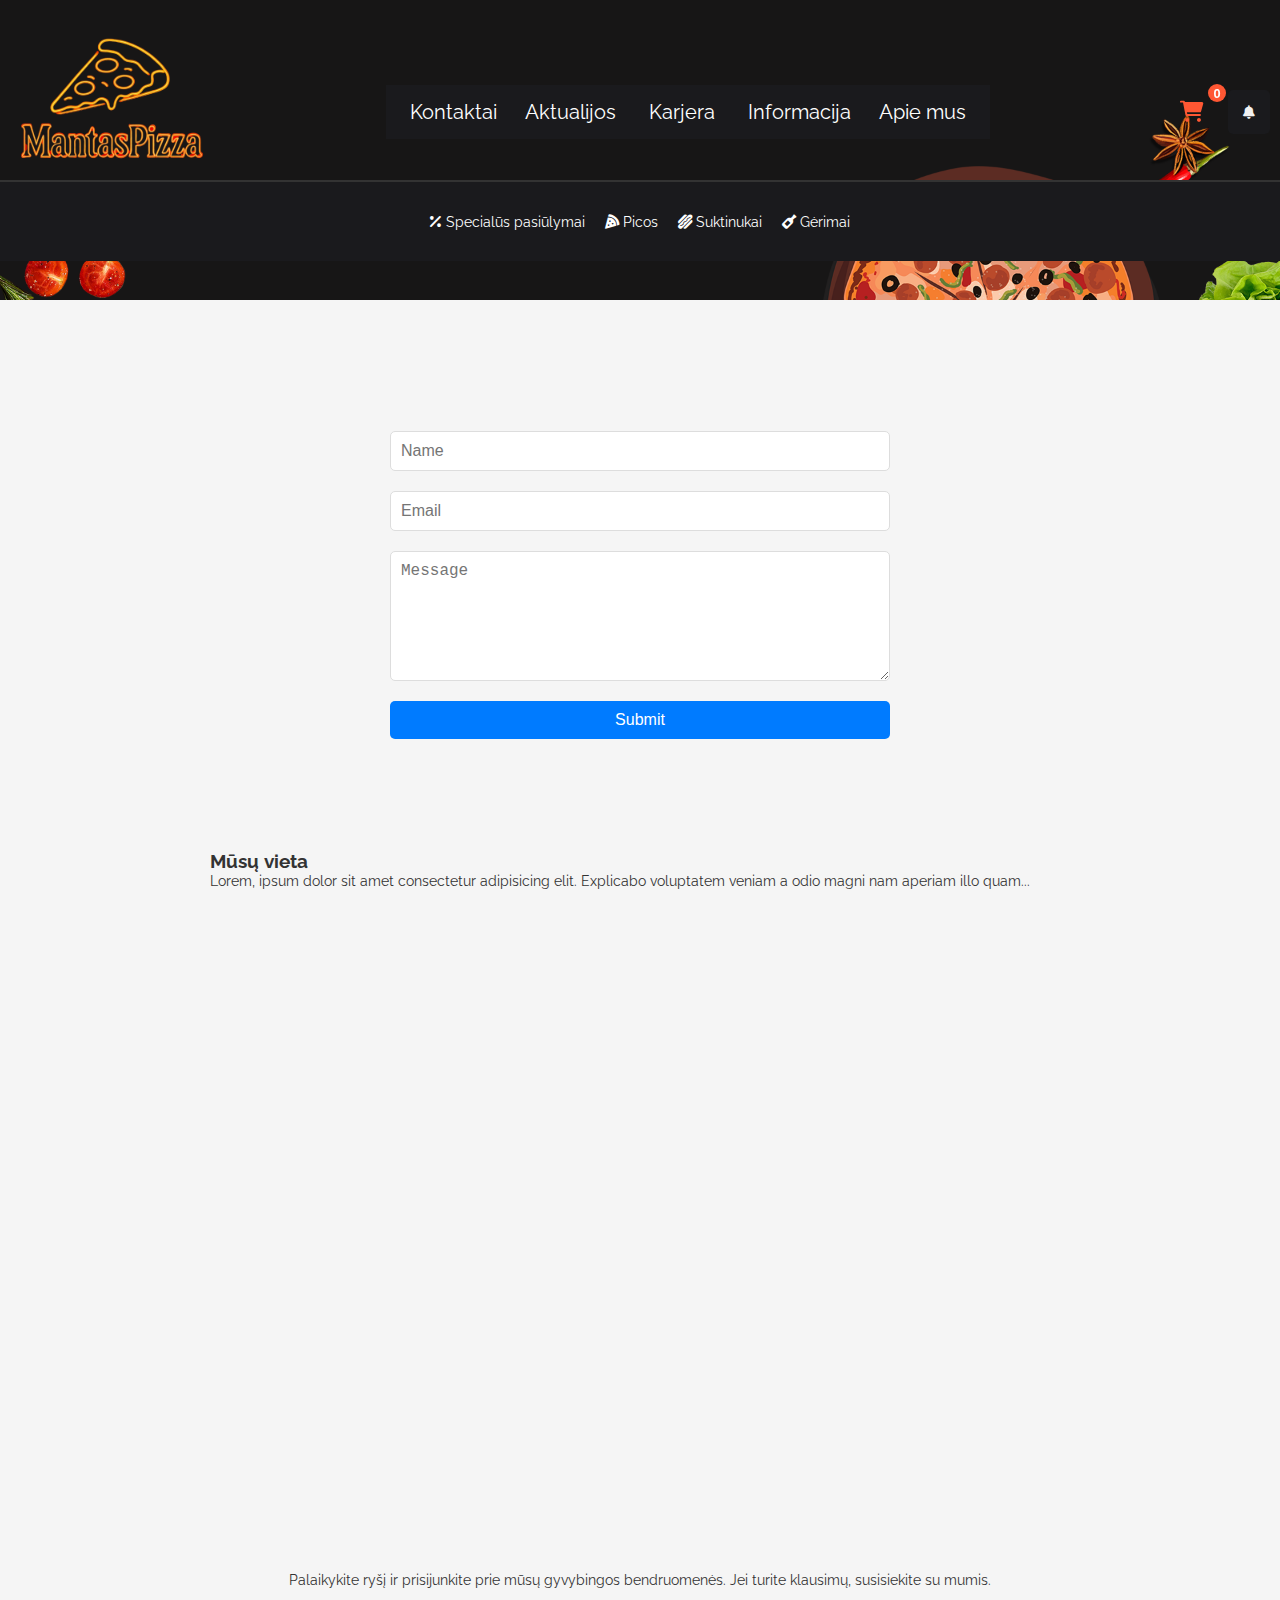
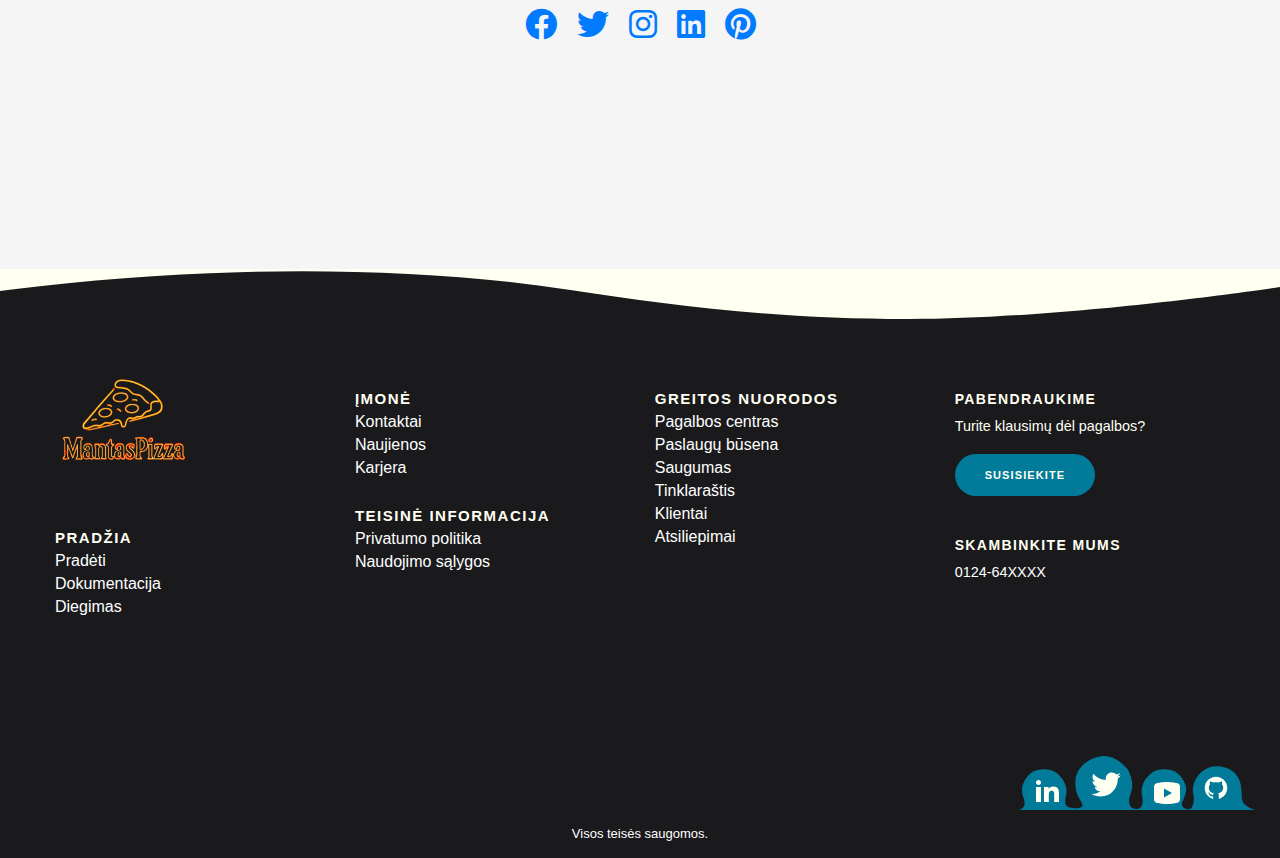
<file: contact-us.html>
<!DOCTYPE html>
<html lang="en">
  <head>
    <meta charset="UTF-8" />
    <meta http-equiv="X-UA-Compatible" content="IE=edge" />
    <meta name="viewport" content="width=device-width, initial-scale=1.0" />
    <link
      href="https://fonts.googleapis.com/css2?family=Open+Sans:ital,wght@0,400;0,600;0,700;1,400&display=swap"
      rel="stylesheet"
    />
    <link
      rel="stylesheet"
      href="https://cdnjs.cloudflare.com/ajax/libs/font-awesome/6.0.0-beta3/css/all.min.css"
    />
    <link
      href="https://fonts.googleapis.com/css2?family=Raleway:wght@400;700&display=swap"
      rel="stylesheet"
    />
    <link
      href="https://fonts.googleapis.com/css2?family=Lobster&display=swap"
      rel="stylesheet"
    />
    <link rel="stylesheet" href="/scss/style.css" />
    <title>Pizza | Contact-us</title>
  </head>
  <body>
    <header>
      <nav class="nav">
        <a href="/index.html" class="logo">
          <img
            class="logo-img"
            src="./img/ChatGPT_Image_Oct_10__2025__11_02_44_PM-removebg-preview.png"
            alt="pizza-logo"
            width="200"
          />
        </a>
        <button class="menu-toggle" onclick="toggleMenu()">
          <i class="fas fa-bars"></i>
        </button>
        <ul class="nav-link">
          <li><a href="contact-us.html">Kontaktai</a></li>
          <li><a href="/news.html">Aktualijos</a></li>
          <li><a href="/career.html">Karjera</a></li>
          <li><a href="/information.html">Informacija</a></li>
          <li><a href="/about-us.html">Apie mus</a></li>
        </ul>
        <div class="action-buttons">
          <button id="cart-btn">
            <i class="fas fa-shopping-cart"></i>

            <span id="cart-count" class="cart-count">0</span>
          </button>
          <button><i class="fas fa-bell"></i></button>
        </div>
      </nav>
      <div class="bottom-nav">
        <ul class="bottom-nav-items">
          <li>
            <a href="#specials">
              <i class="fas fa-percentage"></i>
              <span>Specialūs pasiūlymai</span>
            </a>
          </li>
          <li>
            <a href="/pizza.html">
              <i class="fas fa-pizza-slice"></i>
              <span>Picos</span>
            </a>
          </li>
          <li>
            <a href="/wrappers.html">
              <i class="fas fa-hotdog"></i>
              <span>Suktinukai</span>
            </a>
          </li>
          <li>
            <a href="/drinks.html">
              <i class="fas fa-wine-bottle"></i>
              <span>Gėrimai</span>
            </a>
          </li>
        </ul>
      </div>
    </header>
    <section class="contact">
      <div class="container">
        <form>
          <div class="form-group">
            <input
              type="text"
              class="form-control"
              name="name"
              placeholder="Name"
            />
          </div>
          <div class="form-group">
            <input
              type="email"
              class="form-control"
              name="email"
              placeholder="Email"
            />
          </div>
          <div class="form-group">
            <textarea
              class="form-control"
              name="message"
              placeholder="Message"
              rows="6"
            ></textarea>
          </div>
          <button type="submit" class="btn-submit">Submit</button>
        </form>
      </div>
    </section>
    <section class="location">
      <div class="container">
        <h3>Mūsų vieta</h3>
        <p>
          Lorem, ipsum dolor sit amet consectetur adipisicing elit. Explicabo
          voluptatem veniam a odio magni nam aperiam illo quam...
        </p>
        <div class="map">
          <iframe
            src="https://www.google.com/maps/embed?pb=..."
            allowfullscreen
          >
          </iframe>
        </div>
      </div>
    </section>
    <section class="social">
      <div class="container">
        <div class="social-content">
          <p>
            Palaikykite ryšį ir prisijunkite prie mūsų gyvybingos bendruomenės.
            Jei turite klausimų, susisiekite su mumis.
          </p>
          <div class="social-icons">
            <i class="fab fa-facebook"></i>
            <i class="fab fa-twitter"></i>
            <i class="fab fa-instagram"></i>
            <i class="fab fa-linkedin"></i>
            <i class="fab fa-pinterest"></i>
          </div>
        </div>
      </div>
    </section>
    <div class="pg-footer">
      <footer class="footer">
        <svg
          class="footer-wave-svg"
          xmlns="http://www.w3.org/2000/svg"
          viewBox="0 0 1200 100"
          preserveAspectRatio="none"
        >
          <path
            class="footer-wave-path"
            d="M851.8,100c125,0,288.3-45,348.2-64V0H0v44c3.7-1,7.3-1.9,11-2.9C80.7,22,151.7,10.8,223.5,6.3C276.7,2.9,330,4,383,9.8 c52.2,5.7,103.3,16.2,153.4,32.8C623.9,71.3,726.8,100,851.8,100z"
          ></path>
        </svg>
        <div class="footer-content">
          <div class="footer-content-column">
            <div class="footer-logo">
              <a class="footer-logo-link" href="#">
                <img
                  class="logo-img"
                  src="./img/ChatGPT_Image_Oct_10__2025__11_02_44_PM-removebg-preview.png"
                  alt="pizza-logo"
                  width="200"
                />
              </a>
            </div>
            <div class="footer-menu">
              <h2 class="footer-menu-name">Pradžia</h2>
              <ul id="menu-get-started" class="footer-menu-list">
                <li
                  class="menu-item menu-item-type-post_type menu-item-object-product"
                >
                  <a href="/index.html">Pradėti</a>
                </li>
                <li
                  class="menu-item menu-item-type-post_type menu-item-object-product"
                >
                  <a href="#">Dokumentacija</a>
                </li>
                <li
                  class="menu-item menu-item-type-post_type menu-item-object-product"
                >
                  <a href="#">Diegimas</a>
                </li>
              </ul>
            </div>
          </div>
          <div class="footer-content-column">
            <div class="footer-menu">
              <h2 class="footer-menu-name">Įmonė</h2>
              <ul id="menu-company" class="footer-menu-list">
                <li
                  class="menu-item menu-item-type-post_type menu-item-object-page"
                >
                  <a href="/contact-us.html">Kontaktai</a>
                </li>
                <li
                  class="menu-item menu-item-type-taxonomy menu-item-object-category"
                >
                  <a href="/news.html">Naujienos</a>
                </li>
                <li
                  class="menu-item menu-item-type-post_type menu-item-object-page"
                >
                  <a href="/career.html">Karjera</a>
                </li>
              </ul>
            </div>
            <div class="footer-menu">
              <h2 class="footer-menu-name">Teisinė informacija</h2>
              <ul id="menu-legal" class="footer-menu-list">
                <li
                  class="menu-item menu-item-type-post_type menu-item-object-page menu-item-privacy-policy menu-item-170434"
                >
                  <a href="#">Privatumo politika</a>
                </li>
                <li
                  class="menu-item menu-item-type-post_type menu-item-object-page"
                >
                  <a href="#">Naudojimo sąlygos</a>
                </li>
              </ul>
            </div>
          </div>

          <div class="footer-content-column">
            <div class="footer-menu">
              <h2 class="footer-menu-name">Greitos nuorodos</h2>
              <ul id="menu-quick-links" class="footer-menu-list">
                <li
                  class="menu-item menu-item-type-custom menu-item-object-custom"
                >
                  <a target="_blank" rel="noopener noreferrer" href="#"
                    >Pagalbos centras</a
                  >
                </li>
                <li
                  class="menu-item menu-item-type-custom menu-item-object-custom"
                >
                  <a target="_blank" rel="noopener noreferrer" href="#"
                    >Paslaugų būsena</a
                  >
                </li>
                <li
                  class="menu-item menu-item-type-post_type menu-item-object-page"
                >
                  <a href="#">Saugumas</a>
                </li>
                <li
                  class="menu-item menu-item-type-post_type menu-item-object-page"
                >
                  <a href="#">Tinklaraštis</a>
                </li>
                <li
                  class="menu-item menu-item-type-post_type_archive menu-item-object-customer"
                >
                  <a href="#">Klientai</a>
                </li>
                <li
                  class="menu-item menu-item-type-post_type menu-item-object-page"
                >
                  <a href="#">Atsiliepimai</a>
                </li>
              </ul>
            </div>
          </div>
          <div class="footer-content-column">
            <div class="footer-call-to-action">
              <h2 class="footer-call-to-action-title">Pabendraukime</h2>
              <p class="footer-call-to-action-description">
                Turite klausimų dėl pagalbos?
              </p>
              <a
                class="footer-call-to-action-button button"
                href="#"
                target="_self"
              >
                Susisiekite
              </a>
            </div>
            <div class="footer-call-to-action">
              <h2 class="footer-call-to-action-title">Skambinkite mums</h2>
              <p class="footer-call-to-action-link-wrapper">
                <a
                  class="footer-call-to-action-link"
                  href="tel:0124-64XXXX"
                  target="_self"
                >
                  0124-64XXXX
                </a>
              </p>
            </div>
          </div>
          <div class="footer-social-links">
            <svg
              class="footer-social-amoeba-svg"
              xmlns="http://www.w3.org/2000/svg"
              viewBox="0 0 236 54"
            >
              <path
                class="footer-social-amoeba-path"
                d="M223.06,43.32c-.77-7.2,1.87-28.47-20-32.53C187.78,8,180.41,18,178.32,20.7s-5.63,10.1-4.07,16.7-.13,15.23-4.06,15.91-8.75-2.9-6.89-7S167.41,36,167.15,33a18.93,18.93,0,0,0-2.64-8.53c-3.44-5.5-8-11.19-19.12-11.19a21.64,21.64,0,0,0-18.31,9.18c-2.08,2.7-5.66,9.6-4.07,16.69s.64,14.32-6.11,13.9S108.35,46.5,112,36.54s-1.89-21.24-4-23.94S96.34,0,85.23,0,57.46,8.84,56.49,24.56s6.92,20.79,7,24.59c.07,2.75-6.43,4.16-12.92,2.38s-4-10.75-3.46-12.38c1.85-6.6-2-14-4.08-16.69a21.62,21.62,0,0,0-18.3-9.18C13.62,13.28,9.06,19,5.62,24.47A18.81,18.81,0,0,0,3,33a21.85,21.85,0,0,0,1.58,9.08,16.58,16.58,0,0,1,1.06,5A6.75,6.75,0,0,1,0,54H236C235.47,54,223.83,50.52,223.06,43.32Z"
              ></path>
            </svg>
            <a class="footer-social-link linkedin" href="#" target="_blank">
              <span class="hidden-link-text">Linkedin</span>
              <svg
                class="footer-social-icon-svg"
                xmlns="http://www.w3.org/2000/svg"
                viewBox="0 0 30 30"
              >
                <path
                  class="footer-social-icon-path"
                  d="M9,25H4V10h5V25z M6.501,8C5.118,8,4,6.879,4,5.499S5.12,3,6.501,3C7.879,3,9,4.121,9,5.499C9,6.879,7.879,8,6.501,8z M27,25h-4.807v-7.3c0-1.741-0.033-3.98-2.499-3.98c-2.503,0-2.888,1.896-2.888,3.854V25H12V9.989h4.614v2.051h0.065 c0.642-1.18,2.211-2.424,4.551-2.424c4.87,0,5.77,3.109,5.77,7.151C27,16.767,27,25,27,25z"
                ></path>
              </svg>
            </a>
            <a class="footer-social-link twitter" href="#" target="_blank">
              <span class="hidden-link-text">Twitter</span>
              <svg
                class="footer-social-icon-svg"
                xmlns="http://www.w3.org/2000/svg"
                viewBox="0 0 26 26"
              >
                <path
                  class="footer-social-icon-path"
                  d="M 25.855469 5.574219 C 24.914063 5.992188 23.902344 6.273438 22.839844 6.402344 C 23.921875 5.75 24.757813 4.722656 25.148438 3.496094 C 24.132813 4.097656 23.007813 4.535156 21.8125 4.769531 C 20.855469 3.75 19.492188 3.113281 17.980469 3.113281 C 15.082031 3.113281 12.730469 5.464844 12.730469 8.363281 C 12.730469 8.773438 12.777344 9.175781 12.867188 9.558594 C 8.503906 9.339844 4.636719 7.246094 2.046875 4.070313 C 1.59375 4.847656 1.335938 5.75 1.335938 6.714844 C 1.335938 8.535156 2.261719 10.140625 3.671875 11.082031 C 2.808594 11.054688 2 10.820313 1.292969 10.425781 C 1.292969 10.449219 1.292969 10.46875 1.292969 10.492188 C 1.292969 13.035156 3.101563 15.15625 5.503906 15.640625 C 5.0625 15.761719 4.601563 15.824219 4.121094 15.824219 C 3.78125 15.824219 3.453125 15.792969 3.132813 15.730469 C 3.800781 17.8125 5.738281 19.335938 8.035156 19.375 C 6.242188 20.785156 3.976563 21.621094 1.515625 21.621094 C 1.089844 21.621094 0.675781 21.597656 0.265625 21.550781 C 2.585938 23.039063 5.347656 23.90625 8.3125 23.90625 C 17.96875 23.90625 23.25 15.90625 23.25 8.972656 C 23.25 8.742188 23.246094 8.515625 23.234375 8.289063 C 24.261719 7.554688 25.152344 6.628906 25.855469 5.574219 "
                ></path>
              </svg>
            </a>
            <a class="footer-social-link youtube" href="#" target="_blank">
              <span class="hidden-link-text">Youtube</span>
              <svg
                class="footer-social-icon-svg"
                xmlns="http://www.w3.org/2000/svg"
                viewBox="0 0 30 30"
              >
                <path
                  class="footer-social-icon-path"
                  d="M 15 4 C 10.814 4 5.3808594 5.0488281 5.3808594 5.0488281 L 5.3671875 5.0644531 C 3.4606632 5.3693645 2 7.0076245 2 9 L 2 15 L 2 15.001953 L 2 21 L 2 21.001953 A 4 4 0 0 0 5.3769531 24.945312 L 5.3808594 24.951172 C 5.3808594 24.951172 10.814 26.001953 15 26.001953 C 19.186 26.001953 24.619141 24.951172 24.619141 24.951172 L 24.621094 24.949219 A 4 4 0 0 0 28 21.001953 L 28 21 L 28 15.001953 L 28 15 L 28 9 A 4 4 0 0 0 24.623047 5.0546875 L 24.619141 5.0488281 C 24.619141 5.0488281 19.186 4 15 4 z M 12 10.398438 L 20 15 L 12 19.601562 L 12 10.398438 z"
                ></path>
              </svg>
            </a>
            <a class="footer-social-link github" href="#" target="_blank">
              <span class="hidden-link-text">Github</span>
              <svg
                class="footer-social-icon-svg"
                xmlns="http://www.w3.org/2000/svg"
                viewBox="0 0 32 32"
              >
                <path
                  class="footer-social-icon-path"
                  d="M 16 4 C 9.371094 4 4 9.371094 4 16 C 4 21.300781 7.4375 25.800781 12.207031 27.386719 C 12.808594 27.496094 13.027344 27.128906 13.027344 26.808594 C 13.027344 26.523438 13.015625 25.769531 13.011719 24.769531 C 9.671875 25.492188 8.96875 23.160156 8.96875 23.160156 C 8.421875 21.773438 7.636719 21.402344 7.636719 21.402344 C 6.546875 20.660156 7.71875 20.675781 7.71875 20.675781 C 8.921875 20.761719 9.554688 21.910156 9.554688 21.910156 C 10.625 23.746094 12.363281 23.214844 13.046875 22.910156 C 13.15625 22.132813 13.46875 21.605469 13.808594 21.304688 C 11.144531 21.003906 8.34375 19.972656 8.34375 15.375 C 8.34375 14.0625 8.8125 12.992188 9.578125 12.152344 C 9.457031 11.851563 9.042969 10.628906 9.695313 8.976563 C 9.695313 8.976563 10.703125 8.65625 12.996094 10.207031 C 13.953125 9.941406 14.980469 9.808594 16 9.804688 C 17.019531 9.808594 18.046875 9.941406 19.003906 10.207031 C 21.296875 8.65625 22.300781 8.976563 22.300781 8.976563 C 22.957031 10.628906 22.546875 11.851563 22.421875 12.152344 C 23.191406 12.992188 23.652344 14.0625 23.652344 15.375 C 23.652344 19.984375 20.847656 20.996094 18.175781 21.296875 C 18.605469 21.664063 18.988281 22.398438 18.988281 23.515625 C 18.988281 25.121094 18.976563 26.414063 18.976563 26.808594 C 18.976563 27.128906 19.191406 27.503906 19.800781 27.386719 C 24.566406 25.796875 28 21.300781 28 16 C 28 9.371094 22.628906 4 16 4 Z "
                ></path>
              </svg>
            </a>
          </div>
        </div>
        <div class="footer-copyright">
          <div class="footer-copyright-wrapper">
            <p class="footer-copyright-text">
              <a class="footer-copyright-link" href="#" target="_self"
                >Visos teisės saugomos.
              </a>
            </p>
          </div>
        </div>
      </footer>
    </div>
    <script src="script.js"></script>
    <script src="scripts/nav.js"></script>
  </body>
</html>
</file>
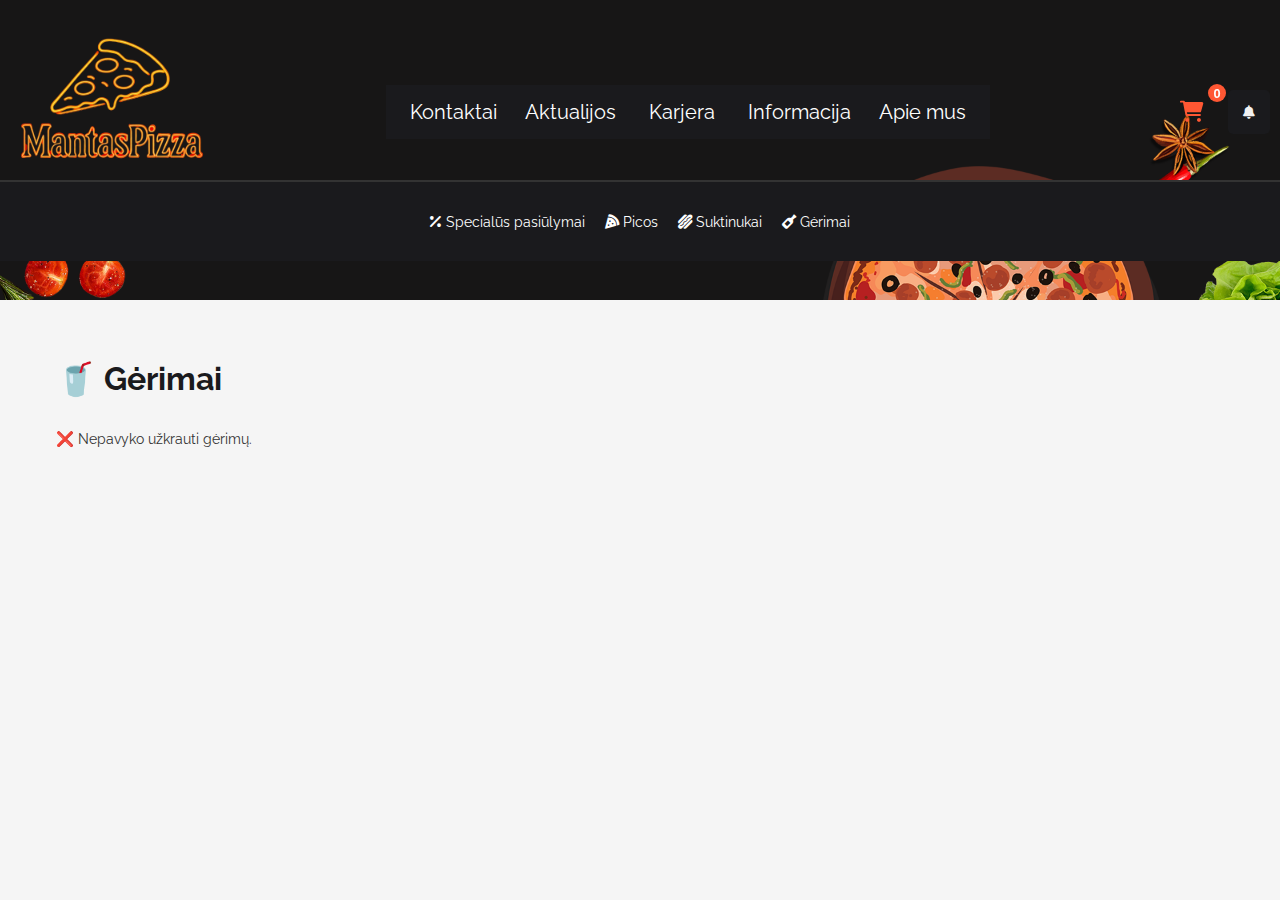
<file: drinks.html>
<!DOCTYPE html>
<html lang="en">
  <head>
    <meta charset="UTF-8" />
    <meta name="viewport" content="width=device-width, initial-scale=1.0" />
    <title>drinks</title>
    <link rel="stylesheet" href="/scss/style.css" />
    <link
      rel="stylesheet"
      href="https://cdnjs.cloudflare.com/ajax/libs/font-awesome/6.0.0-beta3/css/all.min.css"
    />
    <link
      href="https://fonts.googleapis.com/css2?family=Raleway:wght@400;700&display=swap"
      rel="stylesheet"
    />
    <link
      href="https://fonts.googleapis.com/css2?family=Lobster&display=swap"
      rel="stylesheet"
    />
  </head>
  <body>
    <header>
      <nav class="nav">
        <a href="/index.html" class="logo">
          <img
            class="logo-img"
            src="./img/ChatGPT_Image_Oct_10__2025__11_02_44_PM-removebg-preview.png"
            alt="pizza-logo"
            width="200"
          />
        </a>
        <button class="menu-toggle" onclick="toggleMenu()">
          <i class="fas fa-bars"></i>
        </button>
        <ul class="nav-link">
          <li><a href="contact-us.html">Kontaktai</a></li>
          <li><a href="/news.html">Aktualijos</a></li>
          <li><a href="/career.html">Karjera</a></li>
          <li><a href="/information.html">Informacija</a></li>
          <li><a href="/about-us.html">Apie mus</a></li>
        </ul>
        <div class="action-buttons">
          <button id="cart-btn">
            <i class="fas fa-shopping-cart"></i>

            <span id="cart-count" class="cart-count">0</span>
          </button>
          <button><i class="fas fa-bell"></i></button>
        </div>
      </nav>
      <div class="bottom-nav">
        <ul class="bottom-nav-items">
          <li>
            <a href="#specials">
              <i class="fas fa-percentage"></i>
              <span>Specialūs pasiūlymai</span>
            </a>
          </li>
          <li>
            <a href="/pizza.html">
              <i class="fas fa-pizza-slice"></i>
              <span>Picos</span>
            </a>
          </li>
          <li>
            <a href="/wrappers.html">
              <i class="fas fa-hotdog"></i>
              <span>Suktinukai</span>
            </a>
          </li>
          <li>
            <a href="/drinks.html">
              <i class="fas fa-wine-bottle"></i>
              <span>Gėrimai</span>
            </a>
          </li>
        </ul>
      </div>
    </header>
    <main>
      <section class="drinks-section">
        <h2>🥤 Gėrimai</h2>
        <div id="drink-list" class="drink-grid">
          <p>Kraunama...</p>
        </div>
      </section>
    </main>
    <script src="/scripts/drinks.js"></script>
    <script src="/scripts/nav.js"></script>
  </body>
</html>
</file>
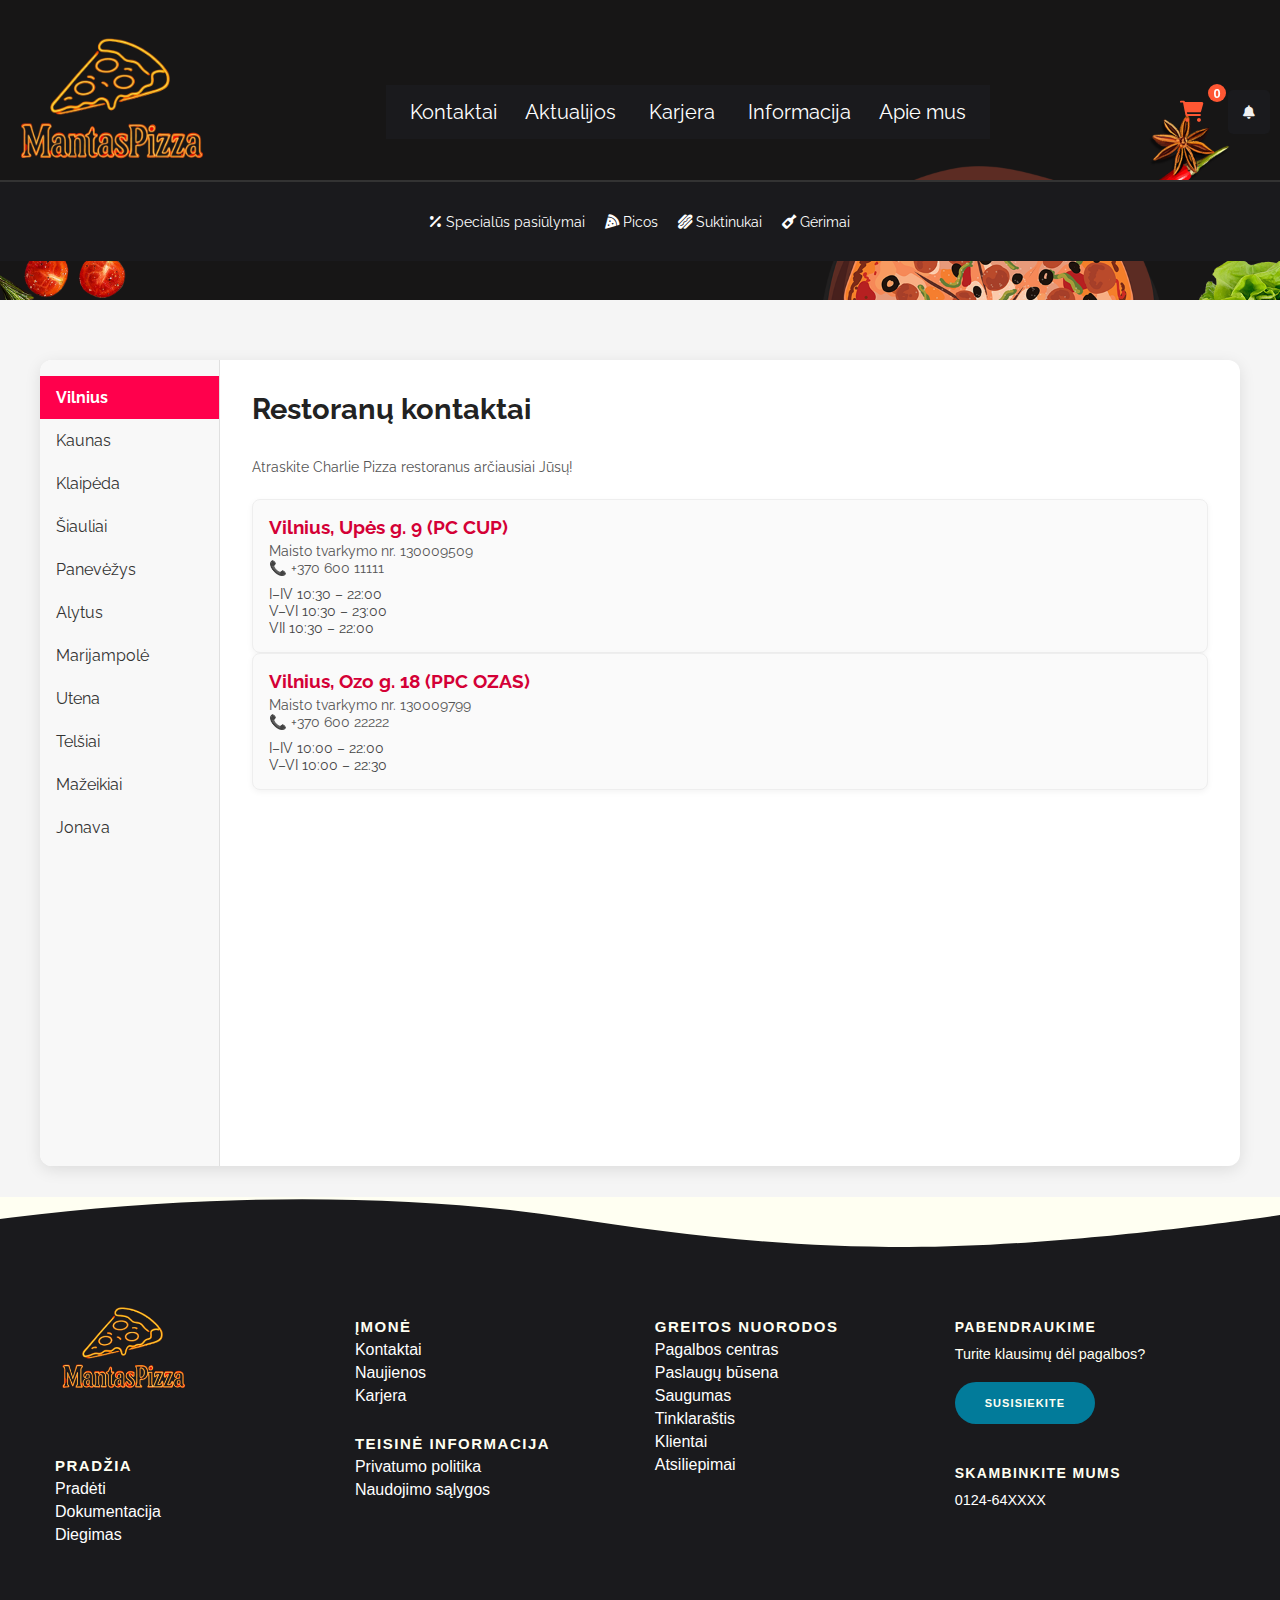
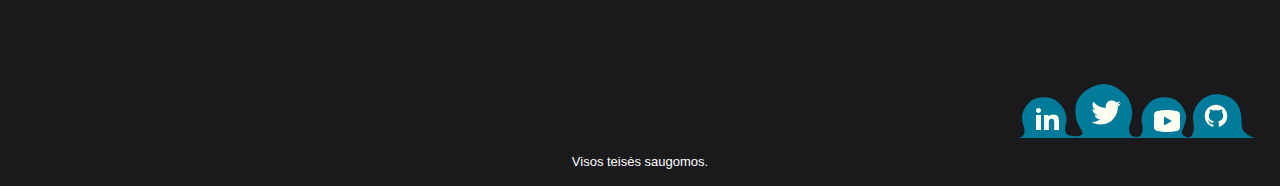
<file: information.html>
<!DOCTYPE html>
<html lang="en">
  <head>
    <meta charset="UTF-8" />
    <meta name="viewport" content="width=device-width, initial-scale=1.0" />
    <title>Informacija</title>
    <link rel="stylesheet" href="/scss/style.css" />
    <link
      rel="stylesheet"
      href="https://cdnjs.cloudflare.com/ajax/libs/font-awesome/6.0.0-beta3/css/all.min.css"
    />
    <link
      href="https://fonts.googleapis.com/css2?family=Raleway:wght@400;700&display=swap"
      rel="stylesheet"
    />
    <link
      href="https://fonts.googleapis.com/css2?family=Lobster&display=swap"
      rel="stylesheet"
    />
  </head>
  <body>
    <header>
      <nav class="nav">
        <a href="/index.html" class="logo">
          <img
            class="logo-img"
            src="./img/ChatGPT_Image_Oct_10__2025__11_02_44_PM-removebg-preview.png"
            alt="pizza-logo"
            width="200"
          />
        </a>
        <button class="menu-toggle" onclick="toggleMenu()">
          <i class="fas fa-bars"></i>
        </button>
        <ul class="nav-link">
          <li><a href="contact-us.html">Kontaktai</a></li>
          <li><a href="/news.html">Aktualijos</a></li>
          <li><a href="/career.html">Karjera</a></li>
          <li><a href="/information.html">Informacija</a></li>
          <li><a href="/about-us.html">Apie mus</a></li>
        </ul>
        <div class="action-buttons">
          <button id="cart-btn">
            <i class="fas fa-shopping-cart"></i>

            <span id="cart-count" class="cart-count">0</span>
          </button>
          <button><i class="fas fa-bell"></i></button>
        </div>
      </nav>
      <div class="bottom-nav">
        <ul class="bottom-nav-items">
          <li>
            <a href="#specials">
              <i class="fas fa-percentage"></i>
              <span>Specialūs pasiūlymai</span>
            </a>
          </li>
          <li>
            <a href="/pizza.html">
              <i class="fas fa-pizza-slice"></i>
              <span>Picos</span>
            </a>
          </li>
          <li>
            <a href="/wrappers.html">
              <i class="fas fa-hotdog"></i>
              <span>Suktinukai</span>
            </a>
          </li>
          <li>
            <a href="/drinks.html">
              <i class="fas fa-wine-bottle"></i>
              <span>Gėrimai</span>
            </a>
          </li>
        </ul>
      </div>
    </header>
    <div class="contacts-page">
      <div class="sidebar">
        <ul>
          <li class="active" data-city="vilnius">Vilnius</li>
          <li data-city="kaunas">Kaunas</li>
          <li data-city="klaipeda">Klaipėda</li>
          <li data-city="siauliai">Šiauliai</li>
          <li data-city="panevezys">Panevėžys</li>
          <li data-city="alytus">Alytus</li>
          <li data-city="marijampole">Marijampolė</li>
          <li data-city="utena">Utena</li>
          <li data-city="telsiai">Telšiai</li>
          <li data-city="mazeikiai">Mažeikiai</li>
          <li data-city="jonava">Jonava</li>
        </ul>
      </div>
      <div class="contacts-content">
        <h2>Restoranų kontaktai</h2>
        <p>Atraskite Charlie Pizza restoranus arčiausiai Jūsų!</p>
        <div id="restaurants-container"></div>
        <div class="map">
          <iframe
            id="map-frame"
            src="https://www.google.com/maps/embed?pb=!1m18..."
            allowfullscreen=""
            loading="lazy"
          >
          </iframe>
        </div>
      </div>
    </div>
    <div class="pg-footer">
      <footer class="footer">
        <svg
          class="footer-wave-svg"
          xmlns="http://www.w3.org/2000/svg"
          viewBox="0 0 1200 100"
          preserveAspectRatio="none"
        >
          <path
            class="footer-wave-path"
            d="M851.8,100c125,0,288.3-45,348.2-64V0H0v44c3.7-1,7.3-1.9,11-2.9C80.7,22,151.7,10.8,223.5,6.3C276.7,2.9,330,4,383,9.8 c52.2,5.7,103.3,16.2,153.4,32.8C623.9,71.3,726.8,100,851.8,100z"
          ></path>
        </svg>
        <div class="footer-content">
          <div class="footer-content-column">
            <div class="footer-logo">
              <a class="footer-logo-link" href="#">
                <img
                  class="logo-img"
                  src="./img/ChatGPT_Image_Oct_10__2025__11_02_44_PM-removebg-preview.png"
                  alt="pizza-logo"
                  width="200"
                />
              </a>
            </div>
            <div class="footer-menu">
              <h2 class="footer-menu-name">Pradžia</h2>
              <ul id="menu-get-started" class="footer-menu-list">
                <li
                  class="menu-item menu-item-type-post_type menu-item-object-product"
                >
                  <a href="/index.html">Pradėti</a>
                </li>
                <li
                  class="menu-item menu-item-type-post_type menu-item-object-product"
                >
                  <a href="#">Dokumentacija</a>
                </li>
                <li
                  class="menu-item menu-item-type-post_type menu-item-object-product"
                >
                  <a href="#">Diegimas</a>
                </li>
              </ul>
            </div>
          </div>
          <div class="footer-content-column">
            <div class="footer-menu">
              <h2 class="footer-menu-name">Įmonė</h2>
              <ul id="menu-company" class="footer-menu-list">
                <li
                  class="menu-item menu-item-type-post_type menu-item-object-page"
                >
                  <a href="/contact-us.html">Kontaktai</a>
                </li>
                <li
                  class="menu-item menu-item-type-taxonomy menu-item-object-category"
                >
                  <a href="/news.html">Naujienos</a>
                </li>
                <li
                  class="menu-item menu-item-type-post_type menu-item-object-page"
                >
                  <a href="/career.html">Karjera</a>
                </li>
              </ul>
            </div>
            <div class="footer-menu">
              <h2 class="footer-menu-name">Teisinė informacija</h2>
              <ul id="menu-legal" class="footer-menu-list">
                <li
                  class="menu-item menu-item-type-post_type menu-item-object-page menu-item-privacy-policy menu-item-170434"
                >
                  <a href="#">Privatumo politika</a>
                </li>
                <li
                  class="menu-item menu-item-type-post_type menu-item-object-page"
                >
                  <a href="#">Naudojimo sąlygos</a>
                </li>
              </ul>
            </div>
          </div>

          <div class="footer-content-column">
            <div class="footer-menu">
              <h2 class="footer-menu-name">Greitos nuorodos</h2>
              <ul id="menu-quick-links" class="footer-menu-list">
                <li
                  class="menu-item menu-item-type-custom menu-item-object-custom"
                >
                  <a target="_blank" rel="noopener noreferrer" href="#"
                    >Pagalbos centras</a
                  >
                </li>
                <li
                  class="menu-item menu-item-type-custom menu-item-object-custom"
                >
                  <a target="_blank" rel="noopener noreferrer" href="#"
                    >Paslaugų būsena</a
                  >
                </li>
                <li
                  class="menu-item menu-item-type-post_type menu-item-object-page"
                >
                  <a href="#">Saugumas</a>
                </li>
                <li
                  class="menu-item menu-item-type-post_type menu-item-object-page"
                >
                  <a href="#">Tinklaraštis</a>
                </li>
                <li
                  class="menu-item menu-item-type-post_type_archive menu-item-object-customer"
                >
                  <a href="#">Klientai</a>
                </li>
                <li
                  class="menu-item menu-item-type-post_type menu-item-object-page"
                >
                  <a href="#">Atsiliepimai</a>
                </li>
              </ul>
            </div>
          </div>
          <div class="footer-content-column">
            <div class="footer-call-to-action">
              <h2 class="footer-call-to-action-title">Pabendraukime</h2>
              <p class="footer-call-to-action-description">
                Turite klausimų dėl pagalbos?
              </p>
              <a
                class="footer-call-to-action-button button"
                href="#"
                target="_self"
              >
                Susisiekite
              </a>
            </div>
            <div class="footer-call-to-action">
              <h2 class="footer-call-to-action-title">Skambinkite mums</h2>
              <p class="footer-call-to-action-link-wrapper">
                <a
                  class="footer-call-to-action-link"
                  href="tel:0124-64XXXX"
                  target="_self"
                >
                  0124-64XXXX
                </a>
              </p>
            </div>
          </div>
          <div class="footer-social-links">
            <svg
              class="footer-social-amoeba-svg"
              xmlns="http://www.w3.org/2000/svg"
              viewBox="0 0 236 54"
            >
              <path
                class="footer-social-amoeba-path"
                d="M223.06,43.32c-.77-7.2,1.87-28.47-20-32.53C187.78,8,180.41,18,178.32,20.7s-5.63,10.1-4.07,16.7-.13,15.23-4.06,15.91-8.75-2.9-6.89-7S167.41,36,167.15,33a18.93,18.93,0,0,0-2.64-8.53c-3.44-5.5-8-11.19-19.12-11.19a21.64,21.64,0,0,0-18.31,9.18c-2.08,2.7-5.66,9.6-4.07,16.69s.64,14.32-6.11,13.9S108.35,46.5,112,36.54s-1.89-21.24-4-23.94S96.34,0,85.23,0,57.46,8.84,56.49,24.56s6.92,20.79,7,24.59c.07,2.75-6.43,4.16-12.92,2.38s-4-10.75-3.46-12.38c1.85-6.6-2-14-4.08-16.69a21.62,21.62,0,0,0-18.3-9.18C13.62,13.28,9.06,19,5.62,24.47A18.81,18.81,0,0,0,3,33a21.85,21.85,0,0,0,1.58,9.08,16.58,16.58,0,0,1,1.06,5A6.75,6.75,0,0,1,0,54H236C235.47,54,223.83,50.52,223.06,43.32Z"
              ></path>
            </svg>
            <a class="footer-social-link linkedin" href="#" target="_blank">
              <span class="hidden-link-text">Linkedin</span>
              <svg
                class="footer-social-icon-svg"
                xmlns="http://www.w3.org/2000/svg"
                viewBox="0 0 30 30"
              >
                <path
                  class="footer-social-icon-path"
                  d="M9,25H4V10h5V25z M6.501,8C5.118,8,4,6.879,4,5.499S5.12,3,6.501,3C7.879,3,9,4.121,9,5.499C9,6.879,7.879,8,6.501,8z M27,25h-4.807v-7.3c0-1.741-0.033-3.98-2.499-3.98c-2.503,0-2.888,1.896-2.888,3.854V25H12V9.989h4.614v2.051h0.065 c0.642-1.18,2.211-2.424,4.551-2.424c4.87,0,5.77,3.109,5.77,7.151C27,16.767,27,25,27,25z"
                ></path>
              </svg>
            </a>
            <a class="footer-social-link twitter" href="#" target="_blank">
              <span class="hidden-link-text">Twitter</span>
              <svg
                class="footer-social-icon-svg"
                xmlns="http://www.w3.org/2000/svg"
                viewBox="0 0 26 26"
              >
                <path
                  class="footer-social-icon-path"
                  d="M 25.855469 5.574219 C 24.914063 5.992188 23.902344 6.273438 22.839844 6.402344 C 23.921875 5.75 24.757813 4.722656 25.148438 3.496094 C 24.132813 4.097656 23.007813 4.535156 21.8125 4.769531 C 20.855469 3.75 19.492188 3.113281 17.980469 3.113281 C 15.082031 3.113281 12.730469 5.464844 12.730469 8.363281 C 12.730469 8.773438 12.777344 9.175781 12.867188 9.558594 C 8.503906 9.339844 4.636719 7.246094 2.046875 4.070313 C 1.59375 4.847656 1.335938 5.75 1.335938 6.714844 C 1.335938 8.535156 2.261719 10.140625 3.671875 11.082031 C 2.808594 11.054688 2 10.820313 1.292969 10.425781 C 1.292969 10.449219 1.292969 10.46875 1.292969 10.492188 C 1.292969 13.035156 3.101563 15.15625 5.503906 15.640625 C 5.0625 15.761719 4.601563 15.824219 4.121094 15.824219 C 3.78125 15.824219 3.453125 15.792969 3.132813 15.730469 C 3.800781 17.8125 5.738281 19.335938 8.035156 19.375 C 6.242188 20.785156 3.976563 21.621094 1.515625 21.621094 C 1.089844 21.621094 0.675781 21.597656 0.265625 21.550781 C 2.585938 23.039063 5.347656 23.90625 8.3125 23.90625 C 17.96875 23.90625 23.25 15.90625 23.25 8.972656 C 23.25 8.742188 23.246094 8.515625 23.234375 8.289063 C 24.261719 7.554688 25.152344 6.628906 25.855469 5.574219 "
                ></path>
              </svg>
            </a>
            <a class="footer-social-link youtube" href="#" target="_blank">
              <span class="hidden-link-text">Youtube</span>
              <svg
                class="footer-social-icon-svg"
                xmlns="http://www.w3.org/2000/svg"
                viewBox="0 0 30 30"
              >
                <path
                  class="footer-social-icon-path"
                  d="M 15 4 C 10.814 4 5.3808594 5.0488281 5.3808594 5.0488281 L 5.3671875 5.0644531 C 3.4606632 5.3693645 2 7.0076245 2 9 L 2 15 L 2 15.001953 L 2 21 L 2 21.001953 A 4 4 0 0 0 5.3769531 24.945312 L 5.3808594 24.951172 C 5.3808594 24.951172 10.814 26.001953 15 26.001953 C 19.186 26.001953 24.619141 24.951172 24.619141 24.951172 L 24.621094 24.949219 A 4 4 0 0 0 28 21.001953 L 28 21 L 28 15.001953 L 28 15 L 28 9 A 4 4 0 0 0 24.623047 5.0546875 L 24.619141 5.0488281 C 24.619141 5.0488281 19.186 4 15 4 z M 12 10.398438 L 20 15 L 12 19.601562 L 12 10.398438 z"
                ></path>
              </svg>
            </a>
            <a class="footer-social-link github" href="#" target="_blank">
              <span class="hidden-link-text">Github</span>
              <svg
                class="footer-social-icon-svg"
                xmlns="http://www.w3.org/2000/svg"
                viewBox="0 0 32 32"
              >
                <path
                  class="footer-social-icon-path"
                  d="M 16 4 C 9.371094 4 4 9.371094 4 16 C 4 21.300781 7.4375 25.800781 12.207031 27.386719 C 12.808594 27.496094 13.027344 27.128906 13.027344 26.808594 C 13.027344 26.523438 13.015625 25.769531 13.011719 24.769531 C 9.671875 25.492188 8.96875 23.160156 8.96875 23.160156 C 8.421875 21.773438 7.636719 21.402344 7.636719 21.402344 C 6.546875 20.660156 7.71875 20.675781 7.71875 20.675781 C 8.921875 20.761719 9.554688 21.910156 9.554688 21.910156 C 10.625 23.746094 12.363281 23.214844 13.046875 22.910156 C 13.15625 22.132813 13.46875 21.605469 13.808594 21.304688 C 11.144531 21.003906 8.34375 19.972656 8.34375 15.375 C 8.34375 14.0625 8.8125 12.992188 9.578125 12.152344 C 9.457031 11.851563 9.042969 10.628906 9.695313 8.976563 C 9.695313 8.976563 10.703125 8.65625 12.996094 10.207031 C 13.953125 9.941406 14.980469 9.808594 16 9.804688 C 17.019531 9.808594 18.046875 9.941406 19.003906 10.207031 C 21.296875 8.65625 22.300781 8.976563 22.300781 8.976563 C 22.957031 10.628906 22.546875 11.851563 22.421875 12.152344 C 23.191406 12.992188 23.652344 14.0625 23.652344 15.375 C 23.652344 19.984375 20.847656 20.996094 18.175781 21.296875 C 18.605469 21.664063 18.988281 22.398438 18.988281 23.515625 C 18.988281 25.121094 18.976563 26.414063 18.976563 26.808594 C 18.976563 27.128906 19.191406 27.503906 19.800781 27.386719 C 24.566406 25.796875 28 21.300781 28 16 C 28 9.371094 22.628906 4 16 4 Z "
                ></path>
              </svg>
            </a>
          </div>
        </div>
        <div class="footer-copyright">
          <div class="footer-copyright-wrapper">
            <p class="footer-copyright-text">
              <a class="footer-copyright-link" href="#" target="_self"
                >Visos teisės saugomos.
              </a>
            </p>
          </div>
        </div>
      </footer>
    </div>
    <script src="script.js"></script>
    <script src="/scripts/location.js"></script>
    <script src="/scripts/nav.js"></script>
  </body>
</html>
</file>
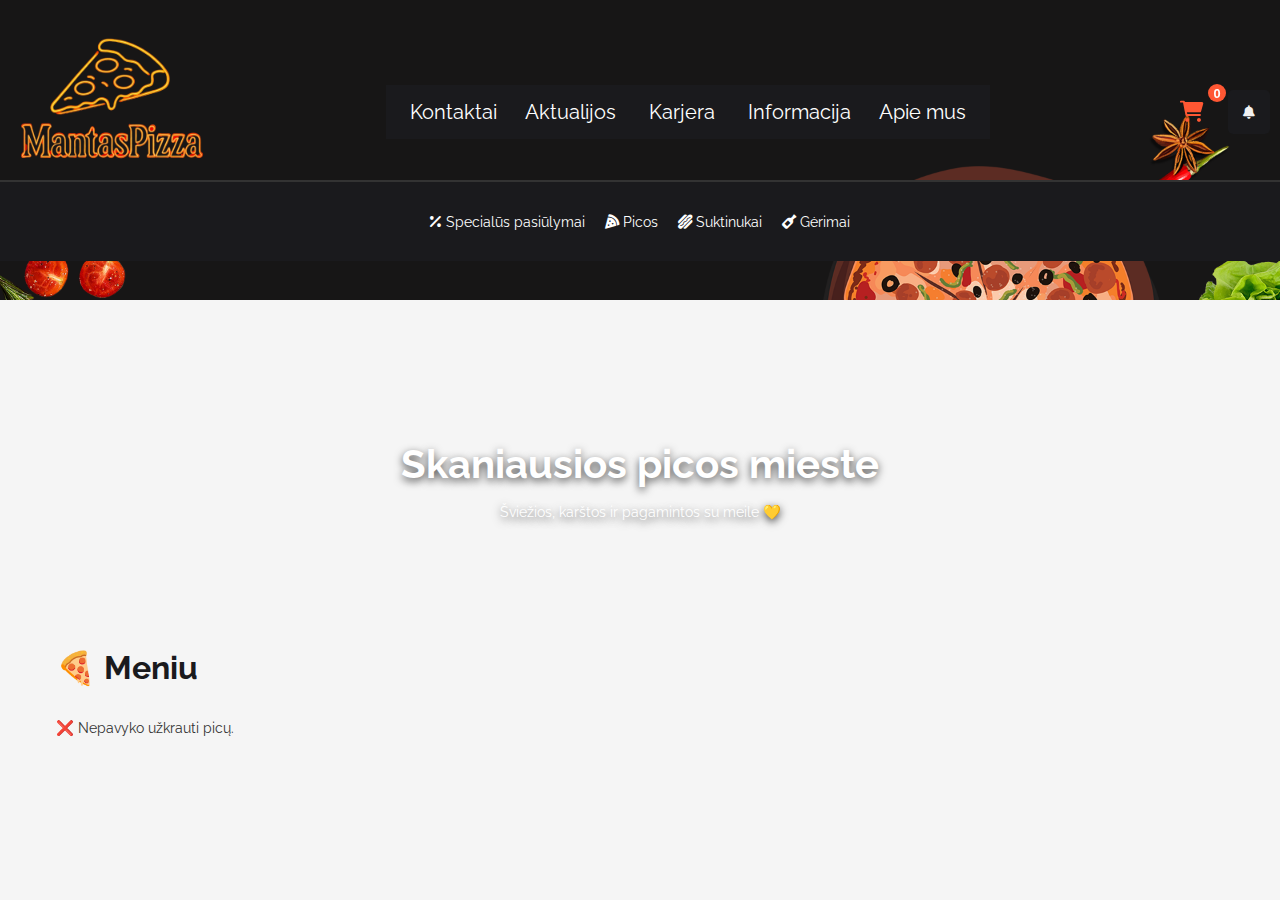
<file: pizza.html>
<!DOCTYPE html>
<html lang="en">
  <head>
    <meta charset="UTF-8" />
    <meta name="viewport" content="width=device-width, initial-scale=1.0" />
    <link rel="stylesheet" href="/scss/style.css" />
    <link
      rel="stylesheet"
      href="https://cdnjs.cloudflare.com/ajax/libs/font-awesome/6.0.0-beta3/css/all.min.css"
    />
    <link
      href="https://fonts.googleapis.com/css2?family=Raleway:wght@400;700&display=swap"
      rel="stylesheet"
    />
    <link
      href="https://fonts.googleapis.com/css2?family=Lobster&display=swap"
      rel="stylesheet"
    />
    <title>Picos 🍕</title>
  </head>
  <body>
    <header>
      <nav class="nav">
        <a href="/index.html" class="logo">
          <img
            class="logo-img"
            src="./img/ChatGPT_Image_Oct_10__2025__11_02_44_PM-removebg-preview.png"
            alt="pizza-logo"
            width="200"
          />
        </a>
        <button class="menu-toggle" onclick="toggleMenu()">
          <i class="fas fa-bars"></i>
        </button>
        <ul class="nav-link">
          <li><a href="contact-us.html">Kontaktai</a></li>
          <li><a href="/news.html">Aktualijos</a></li>
          <li><a href="/career.html">Karjera</a></li>
          <li><a href="/information.html">Informacija</a></li>
          <li><a href="/about-us.html">Apie mus</a></li>
        </ul>
        <div class="action-buttons">
          <button id="cart-btn">
            <i class="fas fa-shopping-cart"></i>

            <span id="cart-count" class="cart-count">0</span>
          </button>
          <button><i class="fas fa-bell"></i></button>
        </div>
      </nav>
      <div class="bottom-nav">
        <ul class="bottom-nav-items">
          <li>
            <a href="#specials">
              <i class="fas fa-percentage"></i>
              <span>Specialūs pasiūlymai</span>
            </a>
          </li>
          <li>
            <a href="/pizza.html">
              <i class="fas fa-pizza-slice"></i>
              <span>Picos</span>
            </a>
          </li>
          <li>
            <a href="/wrappers.html">
              <i class="fas fa-hotdog"></i>
              <span>Suktinukai</span>
            </a>
          </li>
          <li>
            <a href="/drinks.html">
              <i class="fas fa-wine-bottle"></i>
              <span>Gėrimai</span>
            </a>
          </li>
        </ul>
      </div>
    </header>

    <section class="hero">
      <h1>Skaniausios picos mieste</h1>
      <p>Šviežios, karštos ir pagamintos su meile 💛</p>
    </section>

    <main>
      <h2>🍕 Meniu</h2>
      <div id="pizza-list" class="pizza-grid"></div>
    </main>

    <script src="/scripts/pizza.js"></script>
    <script src="/scripts/nav.js"></script>
  </body>
</html>
</file>
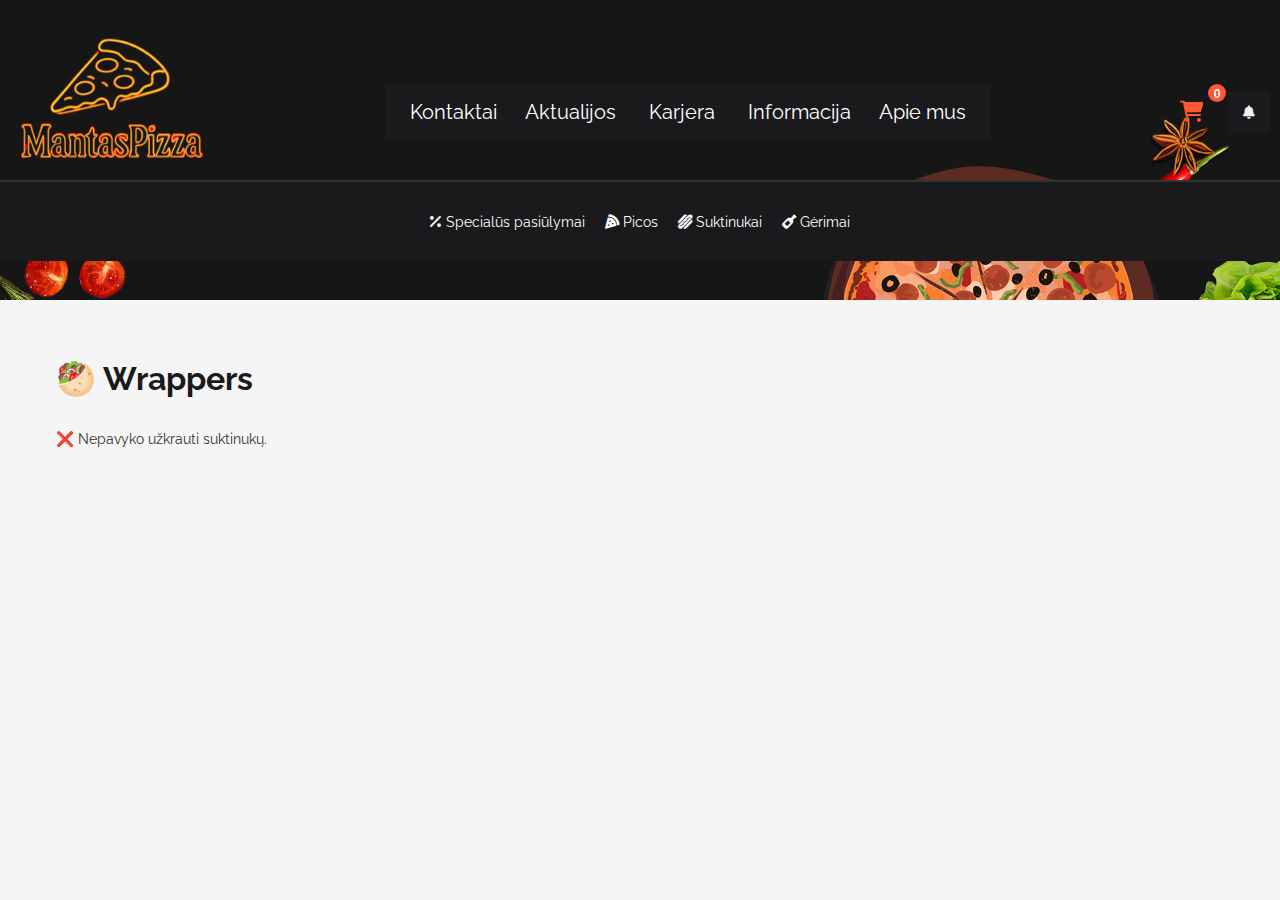
<file: wrappers.html>
<!DOCTYPE html>
<html lang="en">
  <head>
    <meta charset="UTF-8" />
    <meta name="viewport" content="width=device-width, initial-scale=1.0" />
    <title>wrappers</title>
    <link rel="stylesheet" href="/scss/style.css" />
    <link
      rel="stylesheet"
      href="https://cdnjs.cloudflare.com/ajax/libs/font-awesome/6.0.0-beta3/css/all.min.css"
    />
    <link
      href="https://fonts.googleapis.com/css2?family=Raleway:wght@400;700&display=swap"
      rel="stylesheet"
    />
    <link
      href="https://fonts.googleapis.com/css2?family=Lobster&display=swap"
      rel="stylesheet"
    />
  </head>
  <body>
    <header>
      <nav class="nav">
        <a href="/index.html" class="logo">
          <img
            class="logo-img"
            src="./img/ChatGPT_Image_Oct_10__2025__11_02_44_PM-removebg-preview.png"
            alt="pizza-logo"
            width="200"
          />
        </a>
        <button class="menu-toggle" onclick="toggleMenu()">
          <i class="fas fa-bars"></i>
        </button>
        <ul class="nav-link">
          <li><a href="contact-us.html">Kontaktai</a></li>
          <li><a href="/news.html">Aktualijos</a></li>
          <li><a href="/career.html">Karjera</a></li>
          <li><a href="/information.html">Informacija</a></li>
          <li><a href="/about-us.html">Apie mus</a></li>
        </ul>
        <div class="action-buttons">
          <button id="cart-btn">
            <i class="fas fa-shopping-cart"></i>

            <span id="cart-count" class="cart-count">0</span>
          </button>
          <button><i class="fas fa-bell"></i></button>
        </div>
      </nav>
      <div class="bottom-nav">
        <ul class="bottom-nav-items">
          <li>
            <a href="#specials">
              <i class="fas fa-percentage"></i>
              <span>Specialūs pasiūlymai</span>
            </a>
          </li>
          <li>
            <a href="/pizza.html">
              <i class="fas fa-pizza-slice"></i>
              <span>Picos</span>
            </a>
          </li>
          <li>
            <a href="/wrappers.html">
              <i class="fas fa-hotdog"></i>
              <span>Suktinukai</span>
            </a>
          </li>
          <li>
            <a href="/drinks.html">
              <i class="fas fa-wine-bottle"></i>
              <span>Gėrimai</span>
            </a>
          </li>
        </ul>
      </div>
    </header>
    <main>
      <section class="Wrappers-section">
        <h2>🥙 Wrappers</h2>
        <div id="wrap-list" class="wrap-grid">
          <p>Kraunama...</p>
        </div>
      </section>
    </main>
    <script src="/scripts/wrappers.js"></script>
    <script src="/scripts/nav.js"></script>
  </body>
</html>
</file>
<file: scss/style.css>
@charset "UTF-8";
:root {
  --primary-color1: #1A1A1D;
  --primary-color: #007bff;
  --main-bg-color: #f5f5f5;
  --main-text-color: #333333;
  --secondary-color: #ff5733;
  --font-size: 16px;
}

header {
  background: url("/img/34.png") no-repeat center center;
  background-size: cover;
  min-height: 300px;
  position: relative;
  z-index: 9999;
  height: 300px;
}
header .logo-img {
  width: 200px;
}

.menu-toggle {
  display: none;
  background: none;
  border: none;
  color: white;
  font-size: 24px;
  cursor: pointer;
}

.bottom-nav {
  display: flex;
  align-items: center;
  justify-content: center;
  background-color: #1a1a1d;
  padding: 30px 20px;
  margin-top: 40px;
  border-top: 2px solid #333;
}

.bottom-nav-items {
  display: flex;
  gap: 20px;
  list-style: none;
}
.bottom-nav-items li {
  text-align: center;
}
.bottom-nav-items li a {
  text-decoration: none;
  color: #fff;
  font-size: 0.9rem;
}

.pg-footer {
  font-family: "Roboto", sans-serif;
}

.footer {
  background-color: #1a1a1d;
  color: #fff;
}
.footer .footer-wave-svg {
  background-color: transparent;
  display: block;
  height: 30px;
  position: relative;
  top: -1px;
  width: 100%;
}
.footer .footer-wave-path {
  fill: #fffff2;
}
.footer .footer-content {
  margin-left: auto;
  margin-right: auto;
  max-width: 1230px;
  padding: 40px 15px 100px;
  position: relative;
}
.footer .footer-content-column {
  box-sizing: border-box;
  float: left;
  padding-left: 15px;
  padding-right: 15px;
  width: 100%;
  color: #fff;
}
.footer .footer-content-column ul {
  list-style: none;
  padding-left: 0;
  margin-top: 10px;
}
.footer .footer-content-column ul li {
  margin-top: 5px;
}
.footer .footer-content-column ul a {
  color: #fff;
  text-decoration: none;
}
.footer .footer-logo-link {
  display: inline-block;
}
.footer .footer-menu {
  margin-top: 30px;
}
.footer .footer-menu .footer-menu-name {
  color: #fffff2;
  font-size: 15px;
  font-weight: 900;
  letter-spacing: 0.1em;
  line-height: 18px;
  margin: 0;
  text-transform: uppercase;
}
.footer .footer-menu .footer-menu-list {
  list-style: none;
  margin: 0;
  padding-left: 0;
}
.footer .footer-menu .footer-menu-list li {
  margin-top: 5px;
}
.footer .footer-call-to-action-description {
  color: #fffff2;
  margin-top: 10px;
  margin-bottom: 20px;
}
.footer .footer-call-to-action-button {
  background-color: #027b9a;
  border-radius: 21px;
  color: #fffff2;
  display: inline-block;
  font-size: 11px;
  font-weight: 900;
  letter-spacing: 0.1em;
  line-height: 18px;
  padding: 12px 30px;
  margin: 0 10px 10px 0;
  text-decoration: none;
  text-transform: uppercase;
  transition: background-color 0.2s;
  cursor: pointer;
  position: relative;
}
.footer .footer-call-to-action-button:hover {
  background-color: #fffff2;
  color: #00bef0;
}
.footer .footer-call-to-action-button.last-of-type {
  margin-right: 0;
}
.footer .footer-call-to-action {
  margin-top: 30px;
}
.footer .footer-call-to-action .footer-call-to-action-title {
  color: #fffff2;
  font-size: 14px;
  font-weight: 900;
  letter-spacing: 0.1em;
  line-height: 18px;
  margin: 0;
  text-transform: uppercase;
}
.footer .footer-call-to-action .footer-call-to-action-link-wrapper {
  margin: 0;
  margin-top: 10px;
  color: #fff;
  text-decoration: none;
}
.footer .footer-call-to-action .footer-call-to-action-link-wrapper a {
  color: #fff;
  text-decoration: none;
}
.footer .footer-social-links {
  bottom: 0;
  height: 54px;
  position: absolute;
  right: 0;
  width: 236px;
  z-index: 5;
  pointer-events: auto;
}
.footer .footer-social-links .footer-social-amoeba-svg {
  height: 54px;
  left: 0;
  display: block;
  position: absolute;
  top: 0;
  width: 236px;
}
.footer .footer-social-links .footer-social-amoeba-path {
  fill: #027b9a;
}
.footer .footer-social-links .footer-social-link {
  display: block;
  padding: 10px;
  position: absolute;
}
.footer .footer-social-links .footer-social-link.linkedin {
  height: 26px;
  left: 3px;
  top: 11px;
  width: 50px;
}
.footer .footer-social-links .footer-social-link.twitter {
  height: 28px;
  left: 62px;
  top: 3px;
  width: 50px;
}
.footer .footer-social-links .footer-social-link.youtube {
  height: 24px;
  left: 123px;
  top: 12px;
  width: 50px;
}
.footer .footer-social-links .footer-social-link.github {
  height: 34px;
  left: 172px;
  top: 7px;
  width: 50px;
}
.footer .footer-social-links .footer-social-link .footer-social-icon-svg {
  display: block;
}
.footer .footer-social-links .footer-social-link .footer-social-icon-path {
  fill: #fffff2;
  transition: fill 0.2s;
}
.footer .footer-copyright {
  background-color: #1a1a1d;
  color: #fff;
  padding: 15px 30px;
  text-align: center;
}
.footer .footer-copyright .footer-copyright-wrapper {
  margin-left: auto;
  margin-right: auto;
  max-width: 1200px;
}
.footer .footer-copyright .footer-copyright-text {
  color: #fff;
  font-size: 13px;
  font-weight: 400;
  line-height: 18px;
  margin: 0;
}
.footer .footer-copyright .footer-copyright-link {
  color: #fff;
  text-decoration: none;
}
.footer .hidden-link-text {
  display: none;
}
@media (min-width: 320px) and (max-width: 479px) {
  .footer .footer-content {
    margin-left: auto;
    margin-right: auto;
    max-width: 1230px;
    padding: 40px 15px 150px;
    position: relative;
    z-index: 1;
  }
}
@media (min-width: 480px) and (max-width: 599px) {
  .footer .footer-content {
    margin-left: auto;
    margin-right: auto;
    max-width: 1230px;
    padding: 40px 15px 150px;
    position: relative;
    z-index: 1;
  }
}
@media (min-width: 600px) and (max-width: 800px) {
  .footer .footer-content {
    margin-left: auto;
    margin-right: auto;
    max-width: 1230px;
    padding: 40px 15px 1050px;
    position: relative;
    z-index: 1;
  }
}
@media (min-width: 760px) {
  .footer .footer-content {
    margin-left: auto;
    margin-right: auto;
    max-width: 1230px;
    padding: 40px 15px 450px;
    position: relative;
    z-index: 1;
  }
  .footer .footer-wave-svg {
    height: 50px;
  }
  .footer .footer-content-column {
    width: 24.99%;
  }
}

.container {
  display: flex;
  justify-content: center;
  align-items: center;
  height: 50vh;
  gap: 50px;
}

.main-text {
  position: relative;
  max-width: 100%;
  text-align: left;
  z-index: 2;
}
.main-text .pizza-title {
  font-size: 3.5em;
}
.main-text .pizza-subtitle {
  font-size: 2.5em;
}
.main-text p {
  font-size: 1rem;
}

.main-attributes .btn {
  background-color: #1a1a1d;
  border: none;
  padding: 20px 50px;
  color: white;
  font-size: 1rem;
  cursor: pointer;
}

img {
  max-width: 100%;
  width: 50%;
}

.overlay {
  position: absolute;
  top: 0;
  left: 0;
  width: 100%;
  height: 100%;
  z-index: 1;
}

.btn {
  background-color: #1a1a1d;
  border: none;
  padding: 10px 30px;
  color: #f1f1f1;
  margin-top: 10px;
  opacity: 0;
}

.order_section {
  display: grid;
  grid-template-columns: 1fr 1fr;
}

.main-pizza {
  z-index: 2;
  animation: slideInRight 0.8s ease-out forwards;
  transform: translateX(100%);
  opacity: 0;
  /* Pica pasirodo po sekundės */
}

@keyframes slideInRight {
  0% {
    transform: translateX(100%);
    opacity: 0;
  }
  100% {
    transform: translateX(0);
    opacity: 1;
  }
}
.order_section img {
  width: auto;
  height: 500px;
  -o-object-fit: cover;
     object-fit: cover;
}

.main-orderIMg,
.another-img {
  overflow: hidden;
}

.hidden {
  opacity: 0;
  transform: translateY(30px);
  transition: opacity 0.8s ease-out, transform 0.8s ease-out;
}

.visible {
  opacity: 1;
  transform: translateY(0);
}

.order-mainBg:hover {
  transform: scale(1.05);
  transition: transform 0.3s ease-in-out;
}

.most_popural_pizzas {
  position: relative;
  z-index: 33;
}

.text-pizza {
  text-align: center;
  font-size: 50px;
  font-family: "Lobster", cursive;
  color: #4b7462;
}

.favorite_pizzas {
  display: flex;
  justify-content: space-between;
  align-items: center;
}
.favorite_pizzas h2 {
  text-align: center;
}

.btn-red {
  display: flex;
  justify-content: space-around;
  align-items: center;
}

.btn-rinktis {
  padding: 10px 30px;
  background-color: #4b7462;
  border: none;
  border-radius: 5px;
}

:root {
  --bg-url: url("");
}

html,
body {
  overflow-x: hidden;
}

.topbar {
  background: #c8102e;
  color: white;
  padding: 14px 0;
}
.topbar .container {
  display: flex;
  align-items: center;
  justify-content: space-between;
  max-width: 1200px;
  margin: 0 auto;
  padding: 0 20px;
}
.topbar .logo {
  font-weight: 800;
  letter-spacing: 1px;
}
.topbar .logo span {
  display: block;
  font-weight: 600;
  font-size: 12px;
}
.topbar .nav a {
  color: rgba(255, 255, 255, 0.95);
  text-decoration: none;
  margin-left: 18px;
  font-weight: 600;
  font-size: 14px;
}

.career-page {
  display: flex;
  flex-direction: column;
  align-items: center;
  background: #fff;
}
.career-page .hero {
  width: 100%;
  text-align: center;
  padding: 40px 20px 10px;
}
.career-page .hero .title {
  font-size: 36px;
  letter-spacing: 2px;
  margin: 40px;
}
.career-page .content.container {
  display: flex;
  flex-wrap: wrap;
  justify-content: space-between;
  align-items: flex-start;
  gap: 1px;
  max-width: 1100px;
  margin: 10px auto 160px;
  padding: 0px 40px;
  position: relative;
}
.career-page .content.container::after {
  content: "";
  position: absolute;
  right: -40px;
  top: 80px;
  width: 300px;
  height: 300px;
  background-image: var(--bg-url);
  background-repeat: no-repeat;
  background-size: contain;
  opacity: 0.1;
  pointer-events: none;
}
.career-page .left {
  flex: 1 1 400px;
  min-width: 280px;
  z-index: 1;
}
.career-page .left h2 {
  font-size: 20px;
  margin-bottom: 10px;
}
.career-page .left p {
  margin-bottom: 10px;
  color: #555;
  line-height: 1.4;
}
.career-page .left .info {
  margin-top: 12px;
}
.career-page .left .info li {
  list-style: none;
  margin-bottom: 6px;
  color: #333;
}
.career-page .form-wrap {
  flex: 1 1 420px;
  min-width: 300px;
  background: white;
  border-radius: 18px;
  padding: 26px;
  box-shadow: 0 10px 20px rgba(0, 0, 0, 0.06);
  z-index: 2;
}
.career-page .form-wrap .application-form {
  display: flex;
  flex-direction: column;
  gap: 14px;
}
.career-page .form-wrap .application-form .input-pill input,
.career-page .form-wrap .application-form .input-pill textarea,
.career-page .form-wrap .application-form .input-pill select {
  width: 100%;
  padding: 16px 20px;
  border-radius: 28px;
  border: none;
  background: #fafafa;
  box-shadow: inset 0 2px 4px rgba(0, 0, 0, 0.04);
  font-size: 15px;
}
.career-page .form-wrap .application-form .input-pill textarea {
  min-height: 90px;
  resize: vertical;
}
.career-page .form-wrap .application-form .btn-submit {
  margin-top: 8px;
  border-radius: 12px;
  padding: 12px 18px;
  background: #c8102e;
  color: white;
  font-weight: 700;
  border: none;
  cursor: pointer;
  box-shadow: 0 6px 14px rgba(200, 16, 46, 0.18);
  transition: all 0.2s;
}
.career-page .form-wrap .application-form .btn-submit:hover {
  transform: translateY(-2px);
  box-shadow: 0 8px 18px rgba(200, 16, 46, 0.25);
}
@media (max-width: 1024px) {
  .career-page .career-page .content.container {
    flex-direction: column;
    align-items: center;
    justify-content: center;
    text-align: center;
    gap: 24px;
    padding: 20px;
    margin: 0 auto 60px;
  }
  .career-page .career-page .content.container::after {
    display: none;
  }
  .career-page .career-page .left {
    max-width: 90%;
    order: 1;
  }
  .career-page .career-page .form-wrap {
    max-width: 90%;
    width: 100%;
    order: 2;
    margin-top: 10px;
  }
}
@media (max-width: 600px) {
  .career-page .career-page .hero .title {
    font-size: 28px;
  }
  .career-page .career-page .content.container {
    padding: 10px;
    margin: 0 auto 40px;
  }
  .career-page .career-page .form-wrap {
    padding: 18px;
    box-shadow: 0 4px 12px rgba(0, 0, 0, 0.05);
  }
  .career-page .career-page .input-pill input,
  .career-page .career-page .input-pill textarea,
  .career-page .career-page .input-pill select {
    font-size: 14px;
    padding: 12px 14px;
  }
  .career-page .career-page .btn-submit {
    font-size: 14px;
    padding: 10px 16px;
  }
}
@media (max-width: 414px) {
  .career-page .career-page .hero .title {
    font-size: 22px;
    margin: 20px;
  }
  .career-page .career-page .content.container {
    flex-direction: column;
    gap: 16px;
    padding: 10px;
    margin: 0 auto 30px;
  }
  .career-page .career-page .left,
  .career-page .career-page .form-wrap {
    flex: 1 1 100%;
    /* užima visą plotį */
    min-width: unset;
    max-width: 100%;
    padding: 10px;
  }
  .career-page .career-page .input-pill input,
  .career-page .career-page .input-pill textarea,
  .career-page .career-page .input-pill select {
    font-size: 13px;
    padding: 10px 12px;
  }
  .career-page .career-page .btn-submit {
    font-size: 13px;
    padding: 8px 12px;
  }
}

.aktualijos-page {
  background-color: #fff;
  min-height: 100vh;
  padding: 80px 20px;
  display: flex;
  flex-direction: column;
  align-items: center;
}
.aktualijos-page h1 {
  font-size: 2.5rem;
  font-weight: 700;
  color: #222;
  margin-bottom: 40px;
  text-align: center;
}
.aktualijos-page .news-grid {
  display: grid;
  grid-template-columns: repeat(auto-fit, minmax(300px, 1fr));
  gap: 30px;
  width: 100%;
  max-width: 1200px;
}
.aktualijos-page .news-card {
  background-color: #f4f4f4;
  border-radius: 20px;
  overflow: hidden;
  box-shadow: 0 6px 20px rgba(0, 0, 0, 0.08);
  transition: all 0.3s ease;
}
.aktualijos-page .news-card:hover {
  transform: translateY(-5px);
  box-shadow: 0 8px 30px rgba(0, 0, 0, 0.12);
}
.aktualijos-page .news-card img {
  width: 100%;
  height: 200px;
  -o-object-fit: cover;
     object-fit: cover;
}
.aktualijos-page .news-card .content {
  padding: 20px;
}
.aktualijos-page .news-card .content h3 {
  font-size: 1.25rem;
  color: #222;
  margin-bottom: 10px;
}
.aktualijos-page .news-card .content p {
  font-size: 0.95rem;
  line-height: 1.6;
  color: #555;
  margin-bottom: 15px;
}
.aktualijos-page .news-card .content a {
  display: inline-block;
  color: #fff;
  background-color: #d62828;
  padding: 10px 18px;
  border-radius: 30px;
  text-decoration: none;
  font-weight: 600;
  font-size: 0.9rem;
  transition: all 0.3s ease;
}
.aktualijos-page .news-card .content a:hover {
  background-color: #d62828, 8%;
}

@media (max-width: 768px) {
  .aktualijos-page {
    padding: 60px 10px;
  }
  .aktualijos-page h1 {
    font-size: 2rem;
  }
  .aktualijos-page .news-card .content {
    padding: 15px;
  }
  .aktualijos-page .news-card img {
    height: 180px;
  }
}
body {
  font-family: "Poppins", sans-serif;
  color: #222;
  margin: 0;
  background-color: #fff;
  overflow-x: hidden;
}

.container {
  max-width: 1100px;
  margin: 0 auto;
  padding: 0 20px;
}

.header {
  background: #fff;
  box-shadow: 0 2px 8px rgba(0, 0, 0, 0.08);
  position: sticky;
  top: 0;
  z-index: 1000;
}
.header .container {
  display: flex;
  justify-content: space-between;
  align-items: center;
  padding: 15px 20px;
}
.header .logo {
  font-weight: 700;
  font-size: 1.5rem;
  color: #222;
  text-decoration: none;
}
.header .logo span {
  color: #d62828;
}
.header .nav-links {
  list-style: none;
  display: flex;
  gap: 25px;
}
.header .nav-links li a {
  text-decoration: none;
  color: #222;
  font-weight: 500;
}
.header .nav-links li a.active, .header .nav-links li a:hover {
  color: #d62828;
}
.header .menu-toggle {
  display: none;
  font-size: 1.8rem;
  background: none;
  border: none;
  cursor: pointer;
}

.contacts-page {
  display: flex;
  max-width: 1200px;
  margin: 2rem auto;
  background: #fff;
  box-shadow: 0 4px 16px rgba(0, 0, 0, 0.1);
  border-radius: 12px;
  overflow: hidden;
}
.contacts-page .sidebar {
  background: #f8f8f8;
  min-width: 180px;
  border-right: 1px solid #e0e0e0;
  padding: 1rem 0;
}
.contacts-page .sidebar ul {
  list-style: none;
  margin: 0;
  padding: 0;
}
.contacts-page .sidebar ul li {
  padding: 0.75rem 1rem;
  cursor: pointer;
  transition: background 0.3s;
}
.contacts-page .sidebar ul li:hover {
  background: #ffe6e6;
}
.contacts-page .sidebar ul li.active {
  background: #ff004c;
  color: #fff;
  font-weight: bold;
}
.contacts-page .contacts-content {
  flex: 1;
  padding: 2rem;
  display: flex;
  flex-direction: column;
  gap: 1.5rem;
}
.contacts-page .contacts-content h2 {
  margin-bottom: 0.5rem;
  font-size: 1.8rem;
  color: #222;
}
.contacts-page .contacts-content p {
  color: #555;
}
.contacts-page .contacts-content .contact-card {
  border: 1px solid #eee;
  padding: 1rem;
  border-radius: 8px;
  background: #fafafa;
  box-shadow: 0 2px 6px rgba(0, 0, 0, 0.05);
}
.contacts-page .contacts-content .contact-card h3 {
  color: #d40036;
  margin-bottom: 0.25rem;
}
.contacts-page .contacts-content .contact-card .working-hours {
  list-style: none;
  margin: 0.5rem 0 0;
  padding: 0;
  color: #444;
}
.contacts-page .contacts-content .contact-card .working-hours li {
  font-size: 0.9rem;
}
.contacts-page .contacts-content .map {
  margin-top: 1rem;
}
.contacts-page .contacts-content .map iframe {
  width: 100%;
  height: 300px;
  border: none;
  border-radius: 8px;
}

@media (max-width: 768px) {
  .header .nav-links {
    display: none;
    flex-direction: column;
    background-color: #fff;
    position: absolute;
    top: 60px;
    right: 20px;
    padding: 15px 20px;
    box-shadow: 0 5px 15px rgba(0, 0, 0, 0.1);
    border-radius: 10px;
  }
  .header .nav-links.active {
    display: flex;
  }
  .header .menu-toggle {
    display: block;
  }
  .informacija-page {
    padding: 60px 10px;
  }
  .informacija-page h1 {
    font-size: 2rem;
  }
  .informacija-page .info-section {
    padding: 20px;
  }
}
body {
  font-family: "Raleway", sans-serif;
}

:root {
  --primary-color1: #1a1a1d;
  --primary-color: #007bff;
  --main-bg-color: #f5f5f5;
  --main-text-color: #333333;
  --secondary-color: #ff5733;
  --font-size: 16px;
}

header {
  background: url("/img/34.png") no-repeat center center;
  background-size: cover;
  min-height: 300px;
  position: relative;
  z-index: 9999;
  height: 300px;
  margin-bottom: 60px;
}
header .logo-img {
  width: 200px;
}

.menu-toggle {
  display: none;
  background: none;
  border: none;
  color: white;
  font-size: 24px;
  cursor: pointer;
}

.bottom-nav {
  display: flex;
  align-items: center;
  justify-content: center;
  background-color: #1a1a1d;
  padding: 30px 20px;
  margin-top: 40px;
  border-top: 2px solid #333;
}

.bottom-nav-items {
  display: flex;
  gap: 20px;
  list-style: none;
}
.bottom-nav-items li {
  text-align: center;
}
.bottom-nav-items li a {
  text-decoration: none;
  color: #fff;
  font-size: 0.9rem;
}

nav {
  display: flex;
  justify-content: space-between;
  align-items: center;
  padding: 10px;
  position: relative;
}
nav .nav-link {
  margin: 0;
  padding: 0;
  list-style: none;
  background-color: var(--primary-color1);
  padding: 5px 12px;
}
nav .nav-link li {
  display: inline-block;
}
nav .nav-link li a {
  display: block;
  padding: 10px 12px;
  text-decoration: none;
  color: white;
  font-size: 20px;
  min-width: 100px;
  text-align: center;
}
nav .nav-link li a:hover {
  background-color: #252329;
}
nav .action-buttons {
  display: flex;
  gap: 10px;
}
nav .action-buttons button {
  background-color: var(--primary-color1);
  border: none;
  color: #f1f1f1;
  padding: 10px 15px;
  border-radius: 5px;
  cursor: pointer;
}

.container {
  display: flex;
  justify-content: center;
  align-items: center;
  height: 50vh;
  gap: 50px;
}

.main-text {
  position: relative;
  max-width: 100%;
  text-align: left;
  z-index: 2;
}
.main-text .pizza-title {
  font-size: 3.5em;
}
.main-text .pizza-subtitle {
  font-size: 2.5em;
}
.main-text p {
  font-size: 0.9rem;
}

.main-attributes .btn {
  background-color: #1a1a1d;
  border: none;
  padding: 20px 50px;
  color: white;
  font-size: 1rem;
  cursor: pointer;
}

img {
  max-width: 100%;
  width: 50%;
}

.contact .container {
  display: flex;
  flex-direction: column;
  justify-content: center;
  align-items: center;
  gap: 20px;
}
.contact form {
  display: flex;
  flex-direction: column;
  gap: 20px;
  max-width: 500px;
  width: 100%;
}

.form-group {
  display: flex;
  flex-direction: column;
}

.form-control {
  padding: 10px;
  font-size: 1rem;
  border: 1px solid #ddd;
  border-radius: 5px;
}

.btn-submit {
  padding: 10px 20px;
  background-color: var(--primary-color);
  color: white;
  font-size: 1rem;
  border: none;
  cursor: pointer;
  border-radius: 5px;
}
.btn-submit:hover {
  background-color: #0056b3;
}

.location {
  background-color: #f5f5f5;
  padding: 40px 20px;
}
.location .container {
  max-width: 900px;
  margin: 0 auto;
  display: block;
}

.map iframe {
  width: 100%;
  height: 400px;
  border: none;
}

.social {
  background-color: var(--main-bg-color);
  padding: 40px 20px;
}

.social-content {
  text-align: center;
}

.social-icons {
  display: flex;
  justify-content: center;
  gap: 20px;
  margin-top: 20px;
}
.social-icons i {
  font-size: 2rem;
  color: var(--primary-color);
  cursor: pointer;
}

.apie-mus-page {
  font-family: "Raleway", sans-serif;
  color: #333;
  background-color: #fff;
}
.apie-mus-page .hero {
  position: relative;
  background: linear-gradient(rgba(255, 98, 0, 0.6), rgba(255, 98, 0, 0.6)), url("../img/pizza-hero.jpg") center/cover no-repeat;
  height: 300px;
  display: flex;
  justify-content: center;
  align-items: center;
  text-align: center;
  color: white;
}
.apie-mus-page .hero h1 {
  font-size: 3rem;
  text-shadow: 2px 2px 8px rgba(0, 0, 0, 0.4);
}
.apie-mus-page .about-section {
  max-width: 1000px;
  margin: 3rem auto;
  padding: 0 1rem;
  text-align: center;
}
.apie-mus-page .about-section h2 {
  font-size: 2rem;
  color: #ff5a00;
  margin-bottom: 1rem;
}
.apie-mus-page .about-section p {
  font-size: 1.1rem;
  line-height: 1.7;
  color: #555;
}
.apie-mus-page .info-cards {
  display: grid;
  grid-template-columns: repeat(3, 1fr);
  gap: 1.5rem;
  max-width: 1100px;
  margin: 3rem auto;
  padding: 0 1rem;
}
.apie-mus-page .info-cards .card {
  background: linear-gradient(135deg, #ff5a00, #ff9800);
  color: white;
  border-radius: 16px;
  padding: 2rem 1.5rem;
  text-align: center;
  box-shadow: 0 8px 15px rgba(0, 0, 0, 0.15);
  transition: transform 0.3s ease, box-shadow 0.3s ease;
}
.apie-mus-page .info-cards .card:hover {
  transform: translateY(-5px);
  box-shadow: 0 12px 20px rgba(0, 0, 0, 0.25);
}
.apie-mus-page .info-cards .card h3 {
  font-size: 1.5rem;
  margin-bottom: 0.8rem;
  font-family: "Lobster", cursive;
}
.apie-mus-page .info-cards .card p {
  font-size: 1rem;
  line-height: 1.5;
}
.apie-mus-page .cta-section {
  text-align: center;
  margin: 4rem 0;
}
.apie-mus-page .cta-section a {
  background: #ff5a00;
  color: #fff;
  padding: 0.8rem 1.8rem;
  border-radius: 25px;
  font-weight: bold;
  text-decoration: none;
  transition: background 0.3s;
}
.apie-mus-page .cta-section a:hover {
  background: #e04e00;
}
@media (max-width: 768px) {
  .apie-mus-page .hero {
    height: 200px;
  }
  .apie-mus-page .hero h1 {
    font-size: 2rem;
  }
  .apie-mus-page .info-cards {
    grid-template-columns: 1fr;
    gap: 1rem;
  }
}

.hero {
  background: url("https://images.pexels.com/photos/2232/vegetables-italian-pizza-restaurant.jpg?auto=compress&cs=tinysrgb&w=1600") center/cover no-repeat;
  text-align: center;
  padding: 5rem 2rem;
  color: white;
  text-shadow: 0 3px 8px rgba(0, 0, 0, 0.7);
}

h1 {
  font-size: 2.5rem;
  margin-bottom: 1rem;
}

p {
  font-size: 0.9rem;
}

main {
  max-width: 1200px;
  margin: 3rem auto;
  padding: 0 1rem;
}
main h2 {
  margin-bottom: 2rem;
  font-size: 2rem;
  color: #e63946;
}

.pizza-grid {
  display: grid;
  grid-template-columns: repeat(auto-fill, minmax(270px, 1fr));
  gap: 2rem;
}

.pizza-card {
  background: #fff;
  border-radius: 12px;
  overflow: hidden;
  box-shadow: 0 5px 15px rgba(0, 0, 0, 0.1);
  display: flex;
  flex-direction: column;
  transition: transform 0.3s ease;
}
.pizza-card:hover {
  transform: translateY(-8px);
}
.pizza-card img {
  width: 100%;
  height: 200px;
  -o-object-fit: cover;
     object-fit: cover;
}
.pizza-card .info {
  padding: 1.2rem;
}
.pizza-card .info h3 {
  color: #FF5733;
  margin-bottom: 0.4rem;
  font-size: 1.2rem;
}
.pizza-card .info p {
  font-size: 0.95rem;
  color: #555;
  margin-bottom: 0.6rem;
}
.pizza-card .info .price {
  font-weight: bold;
  color: #e63946;
  font-size: 1.2rem;
}
.pizza-card .info button {
  margin-top: 1rem;
  background: #FF5733;
  border: none;
  color: white;
  padding: 0.6rem 1rem;
  border-radius: 6px;
  cursor: pointer;
  font-size: 0.9rem;
  transition: background 0.2s ease;
}
.pizza-card .info button:hover {
  background: #e63946, 10%;
}

.specials {
  background: linear-gradient(135deg, #e63946, #ffba08);
  color: white;
  padding: 3rem 1rem;
  text-align: center;
}
.specials h2 {
  font-size: 2rem;
  margin-bottom: 2rem;
  text-shadow: 0 3px 8px rgba(0, 0, 0, 0.4);
}
.specials .specials-grid {
  display: grid;
  grid-template-columns: repeat(auto-fill, minmax(280px, 1fr));
  gap: 1.5rem;
  max-width: 1100px;
  margin: 0 auto;
}
.specials .special-card {
  background: rgba(255, 255, 255, 0.15);
  -webkit-backdrop-filter: blur(6px);
          backdrop-filter: blur(6px);
  border-radius: 12px;
  padding: 1.5rem;
  text-align: left;
  box-shadow: 0 5px 15px rgba(0, 0, 0, 0.1);
  display: flex;
  flex-direction: column;
  justify-content: space-between;
  transition: transform 0.3s ease, background 0.3s ease;
}
.specials .special-card:hover {
  transform: translateY(-5px);
  background: rgba(255, 255, 255, 0.25);
}
.specials .special-card h3 {
  font-size: 1.3rem;
  margin-bottom: 0.5rem;
}
.specials .special-card p {
  font-size: 0.95rem;
  margin-bottom: 1rem;
}
.specials .special-card .badge {
  align-self: flex-start;
  background: white;
  color: #e63946;
  font-weight: bold;
  padding: 0.4rem 0.8rem;
  border-radius: 20px;
  font-size: 0.85rem;
}

body {
  font-family: "Segoe UI", Tahoma, sans-serif;
  background: #f8f9fa;
  margin: 0;
  color: #333;
}

main {
  max-width: 1200px;
  margin: 3rem auto;
  padding: 0 1rem;
}
main h2 {
  color: #e63946;
  margin-bottom: 2rem;
}

.wrap-grid {
  display: grid;
  grid-template-columns: repeat(auto-fill, minmax(250px, 1fr));
  gap: 1.5rem;
}

.wrap-card {
  background: #fff;
  border-radius: 12px;
  box-shadow: 0 5px 15px rgba(0, 0, 0, 0.1);
  overflow: hidden;
  transition: transform 0.3s ease;
}
.wrap-card:hover {
  transform: translateY(-5px);
}
.wrap-card img {
  width: 100%;
  height: 180px;
  -o-object-fit: cover;
     object-fit: cover;
}
.wrap-card .info {
  padding: 1rem;
}
.wrap-card .info h3 {
  color: #FF5733;
  margin-bottom: 0.5rem;
}
.wrap-card .info p {
  font-size: 0.9rem;
  color: #555;
  margin-bottom: 0.5rem;
}
.wrap-card .info .price {
  font-weight: bold;
  color: #e63946;
  font-size: 1.1rem;
}
.wrap-card button {
  margin-top: 1rem;
  background: #FF5733;
  border: none;
  color: white;
  padding: 0.6rem 1rem;
  border-radius: 6px;
  cursor: pointer;
  font-size: 0.9rem;
  transition: background 0.2s ease;
}
.wrap-card button:hover {
  background: #e63946, 10%;
}

body {
  font-family: "Segoe UI", Tahoma, sans-serif;
  background: #f5f5f5;
  margin: 0;
  color: #333;
}

main {
  max-width: 1200px;
  margin: 3rem auto;
  padding: 0 1rem;
}
main h2 {
  color: #1A1A1D;
  margin-bottom: 2rem;
}

.drink-grid {
  display: grid;
  grid-template-columns: repeat(auto-fill, minmax(220px, 1fr));
  gap: 1.5rem;
}

.drink-card {
  background: #fff;
  border-radius: 12px;
  box-shadow: 0 5px 15px rgba(0, 0, 0, 0.1);
  overflow: hidden;
  transition: transform 0.3s ease;
}
.drink-card:hover {
  transform: translateY(-5px);
}
.drink-card img {
  width: 100%;
  height: 180px;
  -o-object-fit: cover;
     object-fit: cover;
}
.drink-card .info {
  padding: 1rem;
}
.drink-card .info h3 {
  color: #FF5733;
  margin-bottom: 0.5rem;
  font-size: 1.2rem;
}
.drink-card .info p {
  font-size: 0.9rem;
  color: #555;
  margin-bottom: 0.5rem;
}
.drink-card .info .price {
  font-weight: bold;
  color: #FF5733;
  font-size: 1.1rem;
}
.drink-card .info button {
  margin-top: 1rem;
  background: #FF5733;
  border: none;
  color: white;
  padding: 0.6rem 1rem;
  border-radius: 6px;
  cursor: pointer;
  font-size: 0.9rem;
  transition: background 0.2s ease;
}
.drink-card .info button:hover {
  background: #1A1A1D, 10%;
}

.cart-content {
  background: #fff;
  border-radius: 12px;
  padding: 20px;
  width: 90%;
  max-width: 400px;
  box-shadow: 0 8px 20px rgba(0, 0, 0, 0.2);
}

.cart-item {
  display: flex;
  align-items: center;
  gap: 10px;
  margin-bottom: 12px;
}
.cart-item img {
  width: 50px;
  height: 50px;
  -o-object-fit: cover;
     object-fit: cover;
  border-radius: 8px;
}

.cart-footer {
  margin-top: 15px;
  display: flex;
  justify-content: space-between;
  align-items: center;
}

#checkout-btn {
  color: #fff;
  width: 100%;
  padding: 12px;
  border: none;
  border-radius: 12px;
  background: #ff4d00;
  font-size: 16px;
  font-weight: 700;
  cursor: pointer;
  transition: all 0.2s;
}

@keyframes bounce {
  0%, 100% {
    transform: scale(1);
  }
  50% {
    transform: scale(1.3);
  }
}
.cart-bounce {
  animation: bounce 0.6s ease;
}

.checkout-container {
  max-width: 1200px;
  margin: 50px auto;
  padding: 0 20px;
}
.checkout-container h1 {
  text-align: center;
  margin-bottom: 40px;
  font-size: 2.5rem;
}
.checkout-container .checkout-content {
  display: flex;
  gap: 40px;
}
.checkout-container .checkout-content .checkout-left {
  flex: 2;
}
.checkout-container .checkout-content .checkout-left .cart-items {
  background: #f9f9f9;
  padding: 20px;
  border-radius: 12px;
}
.checkout-container .checkout-content .checkout-left .cart-items .cart-item {
  display: flex;
  gap: 15px;
  margin-bottom: 15px;
}
.checkout-container .checkout-content .checkout-left .cart-items .cart-item img {
  width: 60px;
  border-radius: 8px;
}
.checkout-container .checkout-content .checkout-left .cart-items .cart-item h4 {
  margin: 0;
  font-size: 16px;
}
.checkout-container .checkout-content .checkout-left .cart-items .cart-item p {
  margin: 5px 0 0;
  color: #555;
}
.checkout-container .checkout-content .checkout-left .upsell {
  margin-top: 2rem;
  padding: 1rem;
  background: #f7f7f7;
  border-radius: 12px;
}
.checkout-container .checkout-content .checkout-left .upsell h3 {
  font-size: 1.2rem;
  margin-bottom: 1rem;
  text-align: center;
  color: #333;
}
.checkout-container .checkout-content .checkout-left .upsell .upsell-item {
  display: flex;
  align-items: center;
  justify-content: space-between;
  background: #fff;
  border-radius: 12px;
  padding: 12px 20px;
  box-shadow: 0 2px 6px rgba(0, 0, 0, 0.05);
  transition: all 0.2s ease-in-out;
  margin-bottom: 12px;
}
.checkout-container .checkout-content .checkout-left .upsell .upsell-item:hover {
  transform: translateY(-2px);
  box-shadow: 0 4px 10px rgba(0, 0, 0, 0.08);
}
.checkout-container .checkout-content .checkout-left .upsell .upsell-item img {
  width: 50px;
  height: auto;
  border-radius: 8px;
  margin-right: 16px;
}
.checkout-container .checkout-content .checkout-left .upsell .upsell-item .upsell-text {
  flex: 1;
}
.checkout-container .checkout-content .checkout-left .upsell .upsell-item .upsell-text .upsell-question {
  font-size: 14px;
  color: #444;
  margin: 0;
}
.checkout-container .checkout-content .checkout-left .upsell .upsell-item .upsell-text h4 {
  font-weight: 600;
  margin: 4px 0 2px;
}
.checkout-container .checkout-content .checkout-left .upsell .upsell-item .upsell-text .upsell-price {
  font-size: 15px;
  color: #333;
  margin: 0;
}
.checkout-container .checkout-content .checkout-left .upsell .upsell-item .upsell-add-btn {
  background: white;
  color: #c49a00;
  border: 1.5px solid #c49a00;
  border-radius: 20px;
  padding: 6px 14px;
  font-weight: 600;
  cursor: pointer;
  transition: all 0.2s ease-in-out;
}
.checkout-container .checkout-content .checkout-left .upsell .upsell-item .upsell-add-btn:hover {
  background: #c49a00;
  color: #fff;
}
.checkout-container .checkout-content .checkout-right {
  flex: 2;
  /* 🧾 UŽSAKYMO SUVESTINĖ */
}
.checkout-container .checkout-content .checkout-right .billing-form {
  background: #fff;
  padding: 20px;
  border-radius: 12px;
  box-shadow: 0 6px 15px rgba(0, 0, 0, 0.05);
}
.checkout-container .checkout-content .checkout-right .billing-form h2 {
  margin-top: 0;
  margin-bottom: 20px;
  font-size: 20px;
}
.checkout-container .checkout-content .checkout-right .billing-form .form-group {
  display: flex;
  flex-direction: column;
  margin-bottom: 15px;
}
.checkout-container .checkout-content .checkout-right .billing-form .form-group label {
  margin-bottom: 5px;
  font-weight: 600;
}
.checkout-container .checkout-content .checkout-right .billing-form .form-group input {
  padding: 10px;
  border: 1px solid #ccc;
  border-radius: 8px;
  font-size: 14px;
}
.checkout-container .checkout-content .checkout-right .billing-form .form-group input:focus {
  outline: none;
  border-color: #c8102e;
  box-shadow: 0 0 3px #c8102e;
}
.checkout-container .checkout-content .checkout-right .order-summary {
  background: #fff;
  padding: 20px;
  border-radius: 12px;
  box-shadow: 0 6px 15px rgba(0, 0, 0, 0.05);
  margin-top: 20px;
}
.checkout-container .checkout-content .checkout-right .order-summary h3 {
  margin-top: 0;
  margin-bottom: 20px;
  font-size: 20px;
}
.checkout-container .checkout-content .checkout-right .order-summary .summary-details {
  display: flex;
  justify-content: space-between;
  font-weight: 600;
  margin-bottom: 20px;
}
.checkout-container .checkout-content .checkout-right .order-summary .checkout-btn {
  width: 100%;
  background: #c8102e;
  color: #fff;
  border: none;
  padding: 10px 15px;
  border-radius: 8px;
  font-size: 16px;
  cursor: pointer;
  transition: 0.2s;
}
.checkout-container .checkout-content .checkout-right .order-summary .checkout-btn:hover {
  background: #a10e26;
}
@media (max-width: 900px) {
  .checkout-container .checkout-content {
    flex-direction: column;
  }
  .checkout-container .checkout-content .upsell-item {
    flex-direction: column;
    text-align: center;
  }
  .checkout-container .checkout-content .upsell-item img {
    margin-bottom: 8px;
  }
  .checkout-container .checkout-content .upsell-item .upsell-add-btn {
    margin-top: 8px;
    width: 100%;
  }
}

@keyframes slideInRight {
  0% {
    transform: translateX(100%);
    opacity: 0;
  }
  100% {
    transform: translateX(0);
    opacity: 1;
  }
}
* {
  margin: 0;
  padding: 0;
  box-sizing: border-box;
}
*::before {
  margin: 0;
  padding: 0;
  box-sizing: border-box;
}
*::after {
  margin: 0;
  padding: 0;
  box-sizing: border-box;
}

html body {
  font-family: "Raleway", sans-serif;
  scroll-behavior: smooth;
}

:root {
  --primary-color1: #1A1A1D;
  --primary-color: #007bff;
  --main-bg-color: #f5f5f5;
  --main-text-color: #333333;
  --secondary-color: #ff5733;
  --font-size: 16px;
}

header {
  background: url("/img/34.png") no-repeat center center;
  background-size: cover;
  min-height: 300px;
  position: relative;
  z-index: 9999;
  height: 300px;
}
header .logo-img {
  width: 200px;
}

.menu-toggle {
  display: none;
  background: none;
  border: none;
  color: white;
  font-size: 24px;
  cursor: pointer;
  z-index: 1222;
}

.bottom-nav {
  display: flex;
  align-items: center;
  justify-content: center;
  background-color: #1a1a1d;
  padding: 30px 20px;
  margin-top: 180px;
  border-top: 2px solid #333;
  position: fixed;
  width: 100%;
}

.bottom-nav-items {
  display: flex;
  gap: 20px;
  list-style: none;
}
.bottom-nav-items li {
  text-align: center;
}
.bottom-nav-items li a {
  text-decoration: none;
  color: #fff;
  font-size: 0.9rem;
}

nav {
  display: flex;
  justify-content: space-between;
  align-items: center;
  padding: 10px;
  position: fixed;
  width: 100%;
  /* ensure the nav (and hamburger) sits above header background on small screens */
  z-index: 10001;
  transition: all 0.5s ease-in-out;
}
nav.scrolled {
  background-color: rgba(0, 0, 0, 0.85);
  box-shadow: 0 2px 10px rgba(0, 0, 0, 0.3);
}
nav .nav-link {
  margin: 0;
  padding: 0;
  list-style: none;
  background-color: var(--primary-color1);
  padding: 5px 12px;
}
nav .nav-link li {
  display: inline-block;
}
nav .nav-link li a {
  display: block;
  padding: 10px 12px;
  text-decoration: none;
  color: white;
  font-size: 20px;
  min-width: 100px;
  text-align: center;
}
nav .nav-link li a:hover {
  background-color: #252329;
}
nav .action-buttons {
  position: relative;
}
nav .action-buttons #cart-btn {
  position: relative;
  background: none;
  border: none;
  cursor: pointer;
  font-size: 1.3rem;
  color: #ff5733;
}
nav .action-buttons #cart-btn .cart-count {
  position: absolute;
  top: -6px;
  right: -8px;
  background: #ff5733;
  color: white;
  font-size: 0.8rem;
  font-weight: bold;
  border-radius: 50%;
  width: 18px;
  height: 18px;
  display: flex;
  align-items: center;
  justify-content: center;
}

.container {
  display: flex;
  justify-content: center;
  align-items: center;
  height: 50vh;
  gap: 50px;
}

.main-text {
  position: relative;
  max-width: 100%;
  text-align: left;
  z-index: 2;
}
.main-text .pizza-title {
  color: var(--secondary-color);
  font-size: 3.5em;
}
.main-text .pizza-subtitle {
  font-size: 2.5em;
  color: var(--secondary-color);
}
.main-text p {
  font-size: 1rem;
}

.main-attributes .btn {
  background-color: #1a1a1d;
  border: none;
  padding: 20px 50px;
  color: white;
  font-size: 1rem;
  cursor: pointer;
}

img {
  max-width: 100%;
  width: 50%;
}

.overlay {
  position: absolute;
  top: 0;
  left: 0;
  width: 100%;
  height: 100%;
  z-index: 1;
}

.btn {
  background-color: #1a1a1d;
  border: none;
  padding: 10px 30px;
  color: #f1f1f1;
  margin-top: 10px;
  opacity: 0;
}

.order_section {
  display: grid;
  grid-template-columns: 1fr 1fr;
}
.order_section img {
  width: auto;
  height: 500px;
  -o-object-fit: cover;
  object-fit: cover;
}

.main-pizza {
  z-index: 2;
  animation: slideInRight 0.8s ease-out forwards;
  transform: translateX(100%);
  opacity: 0;
}

.main-orderIMg {
  overflow: hidden;
}

.another-img {
  overflow: hidden;
}

.hidden {
  opacity: 0;
  transform: translateY(30px);
  transition: opacity 0.8s ease-out, transform 0.8s ease-out;
}

.visible {
  opacity: 1;
  transform: translateY(0);
}

.order-mainBg:hover {
  transform: scale(1.05);
  transition: transform 0.3s ease-in-out;
}

.most_popural_pizzas {
  position: relative;
  z-index: 33;
}

.text-pizza {
  text-align: center;
  font-size: 50px;
  font-family: "Lobster", cursive;
  color: #4b7462;
}

.favorite_pizzas {
  display: flex;
  justify-content: space-between;
  align-items: center;
}
.favorite_pizzas h2 {
  text-align: center;
  color: var(--secondary-color);
}

.btn-red {
  display: flex;
  justify-content: space-around;
  align-items: center;
}

.btn-rinktis {
  padding: 10px 30px;
  background-color: #4b7462;
  border: none;
  border-radius: 5px;
}

@media (max-width: 768px) {
  .nav-link {
    display: none;
    flex-direction: column;
    width: 100%;
    position: absolute;
    top: 100%;
    left: 0;
    background-color: var(--primary-color1);
    padding: 10px 0;
    text-align: center;
    box-sizing: border-box;
    z-index: 900;
  }
  .nav-link li {
    width: 100%;
    text-align: center;
    padding: 12px 0;
    font-size: 18px;
  }
  .nav-link.active {
    display: block;
  }
  .action-buttons {
    display: none;
  }
  .main-text {
    max-width: 100%;
    text-align: center;
  }
  .main-text .pizza-title {
    font-size: 2.5em;
  }
  .main-text .pizza-subtitle {
    font-size: 1.5em;
  }
  .main-attributes .btn {
    padding: 10px 20px;
  }
  .main-pizza {
    display: none;
  }
  .order_section {
    display: flex;
    flex-direction: column;
    align-items: center;
  }
  .order_section img {
    width: auto;
    height: 100%;
    -o-object-fit: cover;
    object-fit: cover;
  }
  .menu-toggle {
    position: absolute;
    left: 0;
    top: 0;
    margin: 10px;
    display: block;
    z-index: 10002;
  }
  .favorite_pizzas {
    display: flex;
    flex-direction: column;
  }
}
@media (max-width: 1024px) {
  .nav-link {
    display: none;
    flex-direction: column;
    width: 100%;
    position: absolute;
    top: 100%;
    left: 0;
    background-color: var(--primary-color1);
    padding: 10px 0;
    text-align: center;
    box-sizing: border-box;
  }
  .nav-link li {
    width: 100%;
    margin-bottom: 5px;
  }
  .main-text {
    max-width: 100%;
    text-align: center;
  }
  .main-text .pizza-title {
    font-size: 2.5em;
  }
  .main-text .pizza-subtitle {
    font-size: 1.5em;
  }
  .nav-link.active {
    display: block;
  }
  .menu-toggle {
    display: block;
    width: 50px;
    position: absolute;
    top: 0;
    left: 0;
    margin: 10px;
  }
}/*# sourceMappingURL=style.css.map */
</file>
